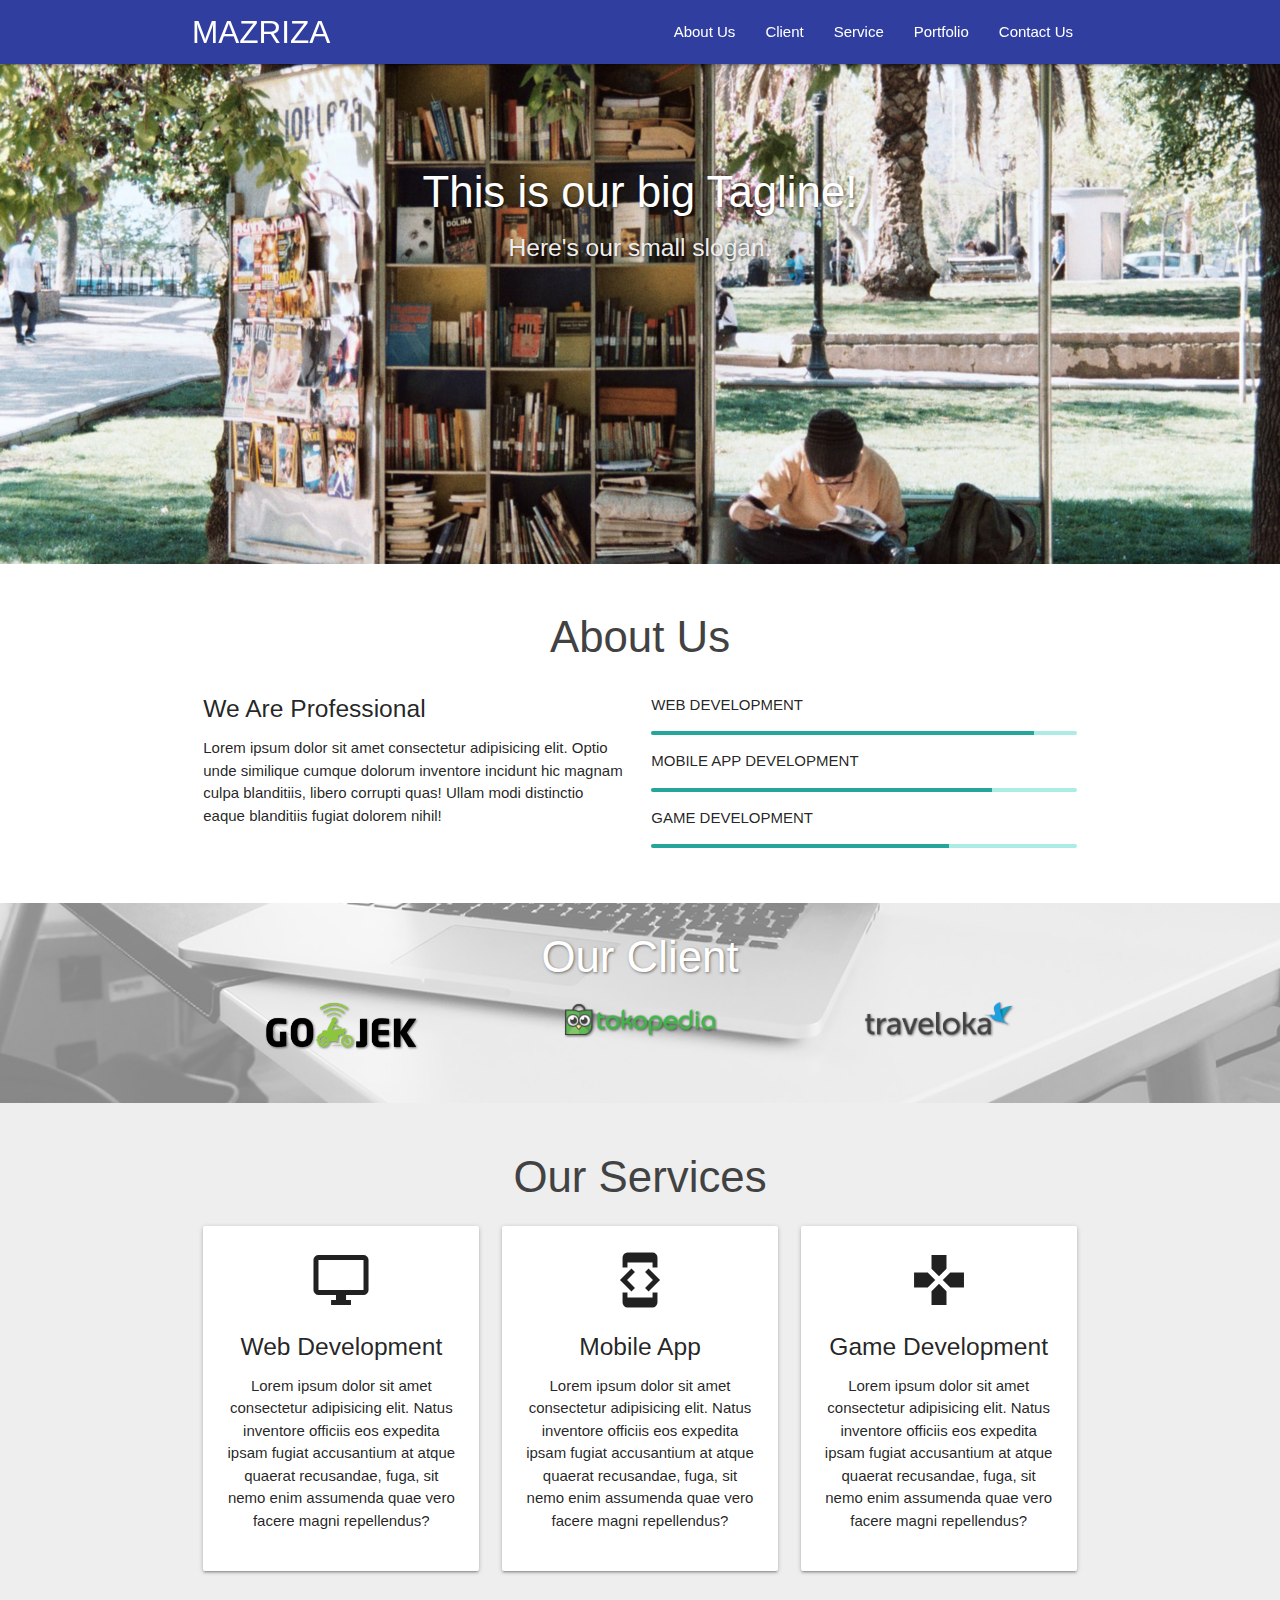
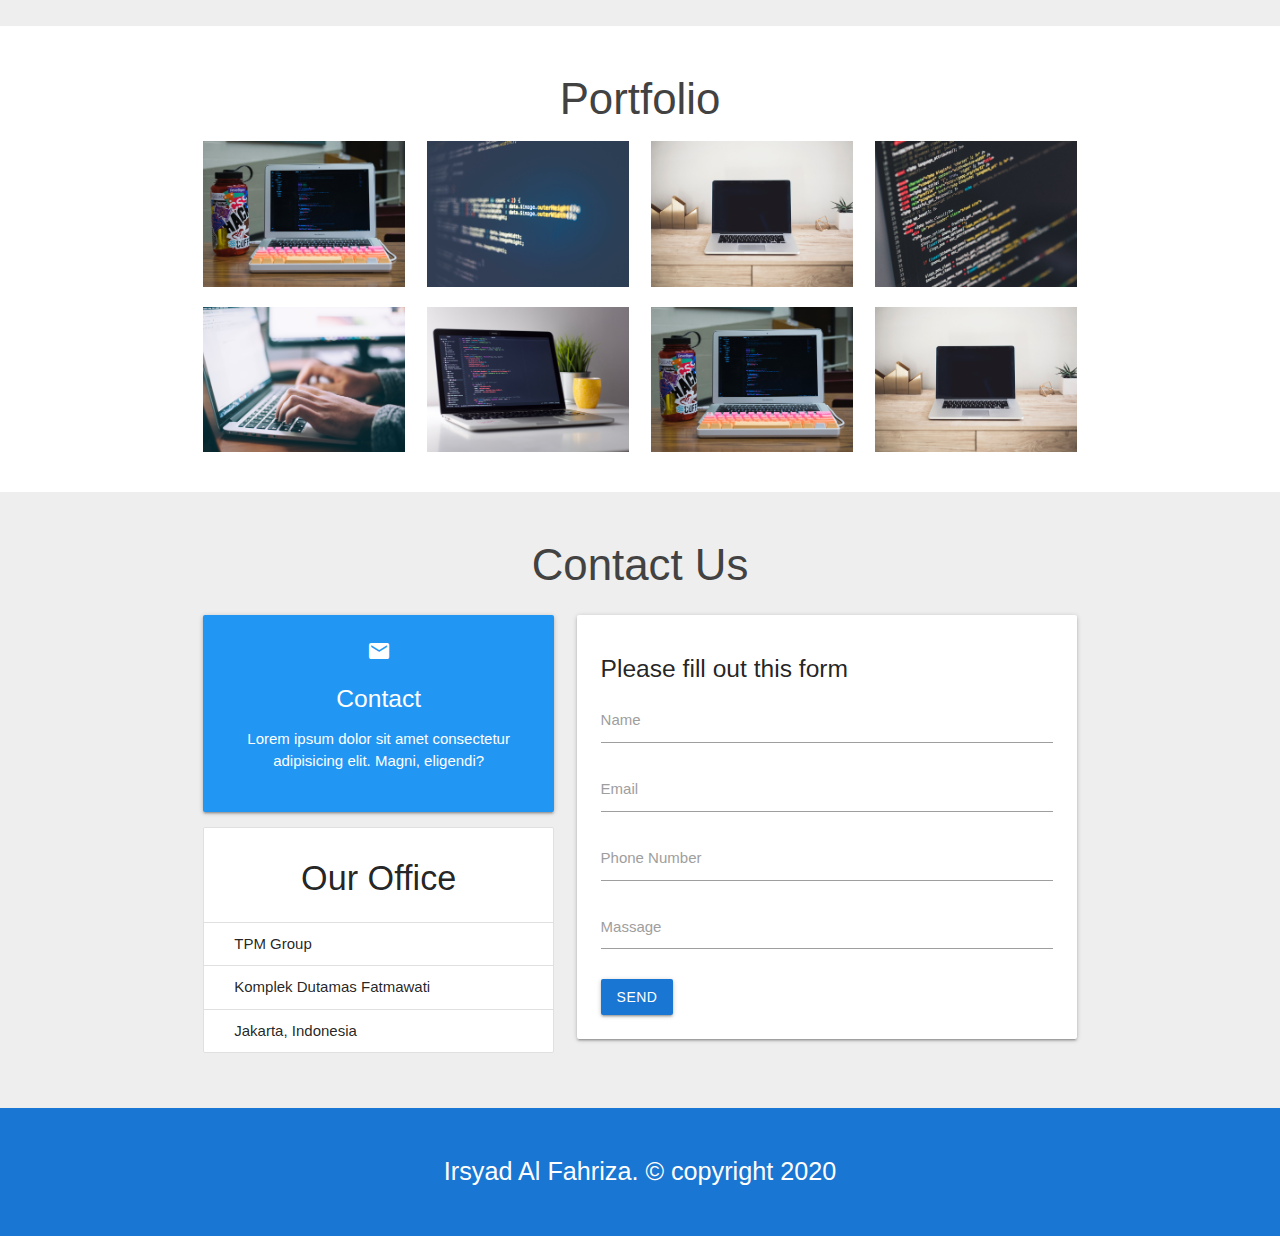
<file: companyprofile/index.html>
<!DOCTYPE html>
  <html>
    <head>
        <!--Import Google Icon Font-->
        <link href="https://fonts.googleapis.com/icon?family=Material+Icons" rel="stylesheet">
        <!--Import materialize.css-->
        <link type="text/css" rel="stylesheet" href="css/materialize.min.css"  media="screen,projection"/>
        <link rel="stylesheet" href="css/style.css">

        <!--Let browser know website is optimized for mobile-->
        <meta name="viewport" content="width=device-width, initial-scale=1.0"/>
        <title>Company Profile</title>
    </head>

    <body id="home" class="scrollspy">
        
        <!-- Navbar -->
        <div class="navbar-fixed">
            <nav class="indigo darken-2">
                <div class="container">
                    <div class="nav-wrapper">
                        <a href="#home" class="brand-logo">MAZRIZA</a>
                        <a href="#" data-target="mobile-nav" class="sidenav-trigger"><i class="material-icons">menu</i></a>
                        <ul class="right hide-on-med-and-down">
                            <li><a href="#about">About Us</a></li>
                            <li><a href="#clients">Client</a></li>
                            <li><a href="#ourservices">Service</a></li>
                            <li><a href="#portfolio">Portfolio</a></li>
                            <li><a href="#contact">Contact Us</a></li>
                        </ul>
                    </div>
                </div>
            </nav>
        </div>                
        <!-- Navbar-end -->

        <!-- Sidenav -->
        <ul class="sidenav" id="mobile-nav">
            <li><a href="#about">About Us</a></li>
            <li><a href="#clients">Client</a></li>
            <li><a href="#ourservices">Service</a></li>
            <li><a href="#portfolio">Portfolio</a></li>
            <li><a href="#contact">Contact Us</a></li>
        </ul>
        <!-- Sidenav-end -->

        <!-- slider -->
        <div class="slider">
            <ul class="slides">
                <li>
                    <img src="img/slider/side1.jpg">
                    <div class="caption center-align">
                        <h3>This is our big Tagline!</h3>
                        <h5 class="light grey-text text-lighten-3">Here's our small slogan.</h5>
                    </div>
                </li>
                <li>
                    <img src="img/slider/side2.jpg"> <!-- random image -->
                    <div class="caption left-align">
                      <h3>Left Aligned Caption</h3>
                      <h5 class="light grey-text text-lighten-3">Here's our small slogan.</h5>
                    </div>
                  </li>
                  <li>
                    <img src="img/slider/side3.jpg"> <!-- random image -->
                    <div class="caption right-align">
                      <h3>Right Aligned Caption</h3>
                      <h5 class="light grey-text text-lighten-3">Here's our small slogan.</h5>
                    </div>
                  </li>
                  <li>
                    <img src="img/slider/side4.jpg"> <!-- random image -->
                    <div class="caption center-align">
                      <h3>This is our big Tagline!</h3>
                      <h5 class="light grey-text text-lighten-3">Here's our small slogan.</h5>
                    </div>
                  </li>
            </ul>
        <!-- slider-end -->

        <!-- about us -->
        <section id="about" class="about scrollspy">
            <div class="container">
                <div class="row">
                      <h3 class="center light grey-text text-darken-3">About Us</h3>
                      <div class="col m6 light">
                          <h5>We Are Professional</h5>
                          <p>Lorem ipsum dolor sit amet consectetur adipisicing elit. Optio unde similique cumque dolorum inventore incidunt hic magnam culpa blanditiis, libero corrupti quas! Ullam modi distinctio eaque blanditiis fugiat dolorem nihil!</p>
                      </div>
                      <div class="col m6 light">
                        <p>WEB DEVELOPMENT</p>
                        <div class="progress">
                          <div class  ="determinate" style="width: 90%"></div>
                        </div>
                        <p>MOBILE APP DEVELOPMENT</p>
                        <div class="progress">
                            <div class  ="determinate" style="width: 80%"></div>
                        </div>
                        <p>GAME DEVELOPMENT</p>
                        <div class="progress">
                            <div class  ="determinate" style="width: 70%"></div>
                      </div>
                      </div>                        
                </div>
            </div>
        </section>
        <!-- about us-end -->

        <!-- client -->
        <div id="clients" class="parallax-container scrollspy">
            <div class="parallax"><img src="img/parallax/header-bg.jpg"></div>
            <div class="container clients">
              <h3 class="center light white-text">Our Client</h3>
              <div class="row">
                <div class="col m4 s12 center">
                    <img src="img/clients/gojek.png" alt="gojek">
                </div>
                <div class="col m4 s12 center">
                    <img src="img/clients/tokopedia.png" alt="tokopedia">
                </div>
                <div class="col m4 s12 center">
                   <img src="img/clients/traveloka.png" alt="traveloka">
                </div>
              </div>
            </div>            
          </div>        
        <!-- client-end -->

        <!-- our-service -->
        <section id="ourservices" class="services grey lighten-3 scrollspy">
            <div class="container">
                <div class="row"> 
                    <h3 class="light center grey-text text-darken-3">Our Services</h3>
                    <div class="col m4 s12">
                        <div class="card-panel center">
                            <i class="material-icons medium">desktop_windows</i>
                            <h5>Web Development</h5>
                            <p>Lorem ipsum dolor sit amet consectetur adipisicing elit. Natus inventore officiis eos expedita ipsam fugiat accusantium at atque quaerat recusandae, fuga, sit nemo enim assumenda quae vero facere magni repellendus?</p>
                        </div>
                    </div>
                    <div class="col m4 s12">
                      <div class="card-panel center">
                          <i class="material-icons medium">developer_mode</i>
                          <h5>Mobile App</h5>
                          <p>Lorem ipsum dolor sit amet consectetur adipisicing elit. Natus inventore officiis eos expedita ipsam fugiat accusantium at atque quaerat recusandae, fuga, sit nemo enim assumenda quae vero facere magni repellendus?</p>
                      </div>
                    </div>
                    <div class="col m4 s12">
                      <div class="card-panel center">
                          <i class="material-icons medium">games</i>
                          <h5>Game Development</h5>
                          <p>Lorem ipsum dolor sit amet consectetur adipisicing elit. Natus inventore officiis eos expedita ipsam fugiat accusantium at atque quaerat recusandae, fuga, sit nemo enim assumenda quae vero facere magni repellendus?</p>
                      </div>
                    </div>
                </div>
            </div>
        </section>
        <!-- our-service-end -->

        <!-- portfolio -->
        <section id="portfolio" class="portfolio scrollspy">
            <div class="container">
                <h3 class="light center grey-text text-darken-3">Portfolio</h3>
                <div class="row">
                    <div class="col m3 s12">
                        <img src="img/portfolio/1.png" class="responsive-img materialboxed">
                    </div>
                    <div class="col m3 s12">
                      <img src="img/portfolio/2.png" class="responsive-img materialboxed">
                    </div>
                    <div class="col m3 s12">
                      <img src="img/portfolio/3.png" class="responsive-img materialboxed">
                    </div>
                    <div class="col m3 s12">
                      <img src="img/portfolio/4.png" class="responsive-img materialboxed">
                    </div>
                </div>
                <div class="row">
                  <div class="col m3 s12">
                      <img src="img/portfolio/5.png" class="responsive-img materialboxed">
                  </div>
                  <div class="col m3 s12">
                    <img src="img/portfolio/6.png" class="responsive-img materialboxed">
                  </div>
                  <div class="col m3 s12">
                    <img src="img/portfolio/1.png" class="responsive-img materialboxed">
                  </div>
                  <div class="col m3 s12">
                    <img src="img/portfolio/3.png" class="responsive-img materialboxed">
                  </div>
                </div>
            </div>
        </section>
        <!-- portfolio-end -->

        <!-- contactus -->
        <section id="contact" class="contact grey lighten-3 scrollspy">
            <div class="container">
                <h3 class="light center grey-text text-darken-3">Contact Us</h3>
                <div class="row">
                    <div class="col m5 s12">
                        <div class="card-panel blue blue-darken-2 center white-text">
                            <i class="material-icons">email</i>
                            <h5>Contact</h5>
                            <p>Lorem ipsum dolor sit amet consectetur adipisicing elit. Magni, eligendi?</p>
                        </div>
                        <ul class="collection with-header">
                            <li class="collection-header center"><h4>Our Office</h4></li>
                            <li class="collection-item">TPM Group</li>
                            <li class="collection-item">Komplek Dutamas Fatmawati</li>
                            <li class="collection-item">Jakarta, Indonesia</li>
                        </ul>
                    </div>
                    <div class="col m7 s12">
                        <form>
                          <div class="card-panel">
                              <h5>Please fill out this form</h5>
                              <div class="input-field">
                                  <input type="text" name="name" id="name" required class="validate">
                                  <label for="name">Name</label>
                              </div>
                              <div class="input-field">
                                <input type="email" name="email" id="email" class="validate">
                                <label for="email">Email</label>
                              </div>
                              <div class="input-field">
                                <input type="text" name="phone" id="phone">
                                <label for="phone">Phone Number</label>
                              </div>
                              <div class="input-field">
                                <textarea name="message" id="message" class="materialize-textarea"></textarea>
                                <label for="message">Massage</label>
                              </div>
                              <button type="submit" class="btn blue darken-2">SEND</button>
                          </div>
                        </form>
                    </div>
                </div>
            </div>
        </section>
        <!-- contactus-end -->

        <!-- footer -->
        <footer class="blue darken-2 white-text center">
            <p class="flow-text">Irsyad Al Fahriza. &copy; copyright 2020</p>
        </footer>
        <!-- footer-end -->






        <!--JavaScript at end of body for optimized loading-->
        <script type="text/javascript" src="js/materialize.min.js"></script>

        <script>   
            // sidenav
            const sideNav = document.querySelectorAll('.sidenav');
            M.Sidenav.init(sideNav);
            // slider
            const slider = document.querySelectorAll('.slider');
            M.Slider.init(slider, {
                indicators : false,
                height : 500,
                transition : 600,
                interval : 3000
            });
            //parallax
            const parallax = document.querySelectorAll('.parallax');
            M.Parallax.init(parallax);
            //portfolio
            const materialbox = document.querySelectorAll('.materialboxed');
            M.Materialbox.init(materialbox);
            //scroll
            const scroll = document.querySelectorAll('.scrollspy');
            M.ScrollSpy.init(scroll, {
                scrollOffset: 50
            });

        </script>
    </body>
  </html>
</file>
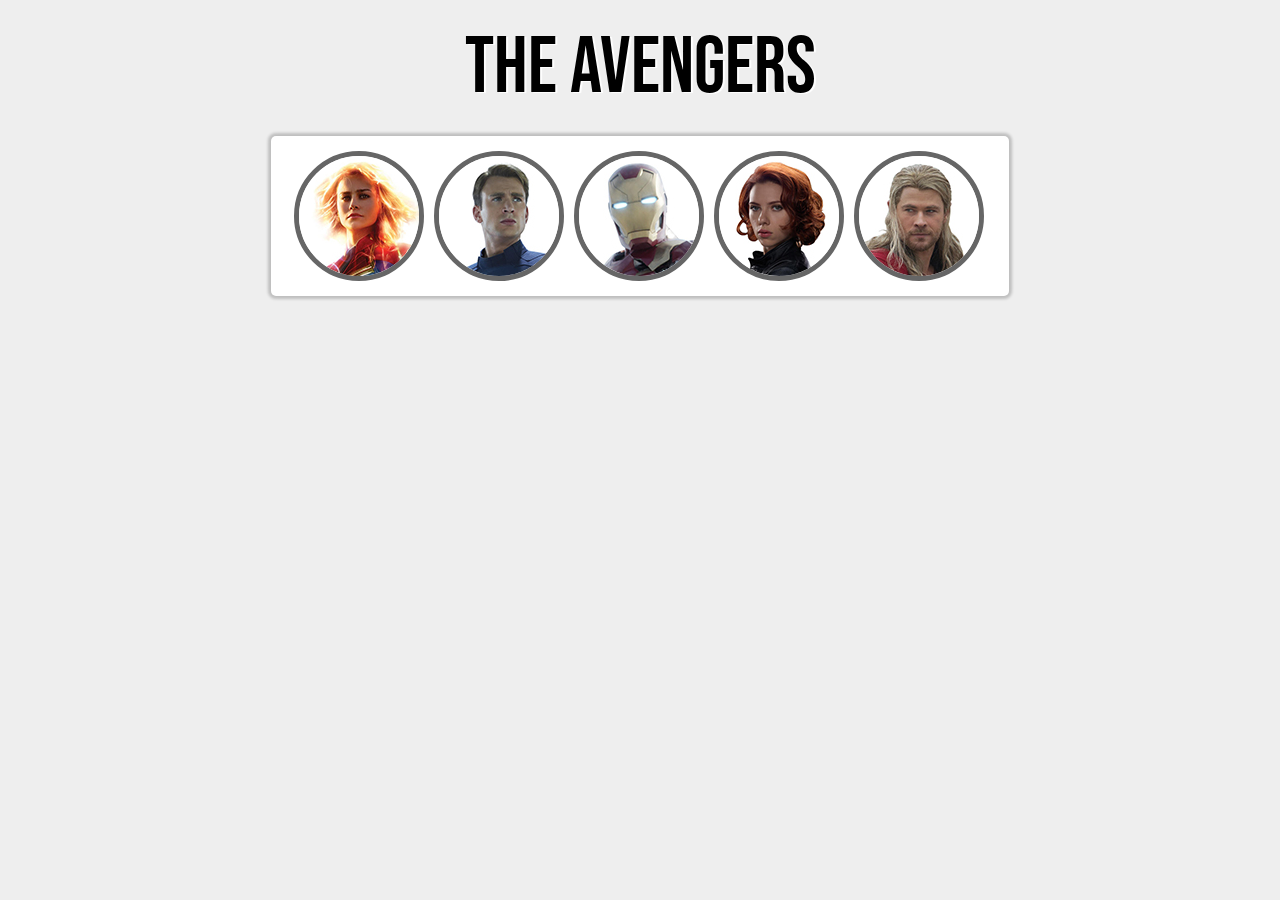
<file: gallery/index.html>
<!DOCTYPE html>
<html lang="en">
<head>
    <meta charset="UTF-8">
    <meta name="viewport" content="width=device-width, initial-scale=1.0">
    <title>Gallery</title>
    <link rel="stylesheet" href="css/reset.css">
    <link rel="stylesheet" href="css/style.css">
</head>
<body>
    <h1>The Avengers</h1>

    <div class="container">
        <ul class="gallery">

            <li>
                <a href="#gambar-1">
                    <img src="img/thumbs/cap-marvel.jpg" alt="Captain Marvel">
                <span>Captain Marvel</span>
                </a>
                
                <div class="overlay" id="gambar-1">
                    <a href="#" class="close">x close</a>
                    <a href="#" class="prev">prev</a>
                    <img src="img/full/cap-marvel.jpg" alt="Captain Marvel">
                    <a href="#" class="next">next</a>
                </div>
            </li>

            <li>
                <a href="#gambar-2">
                    <img src="img/thumbs/cap.jpg" alt="Captain Amerika">
                <span>Captain Amerika</span>
                </a>

                <div class="overlay" id="gambar-2">
                    <a href="#" class="close">x close</a>
                    <img src="img/full/cap.jpg" alt="Captain Amerika">
                </div>
            </li>

            <li>
                <a href="#gambar-3">
                    <img src="img/thumbs/iron-man.jpg" alt="Iron Man">
                <span>Iron Man</span>
                </a>

                <div class="overlay" id="gambar-3">
                    <a href="#" class="close">x close</a>
                    <img src="img/full/iron-man.jpg" alt="Iron Man">
                </div>
            </li>

            <li>
                <a href="#gambar-4">
                    <img src="img/thumbs/black-widow.jpg" alt="Black Widow">
                <span>Black Widow</span>
                </a>
                <div class="overlay" id="gambar-4">
                    <a href="#" class="close">x close</a>
                    <img src="img/full/black-widow.jpg" alt="Black Widow">
                </div>
            </li>

            <li>
                <a href="#gambar-5">
                    <img src="img/thumbs/thor.jpg" alt="Thor">
                <span>Thor</span>
                </a>
                <div class="overlay" id="gambar-5">
                    <a href="#" class="close">x close</a>
                    <img src="img/full/thor.jpg" alt="Thor">
                </div>
            </li>


            <div class="clear"></div>
        </ul>
    </div>
</body>
</html>
</file>
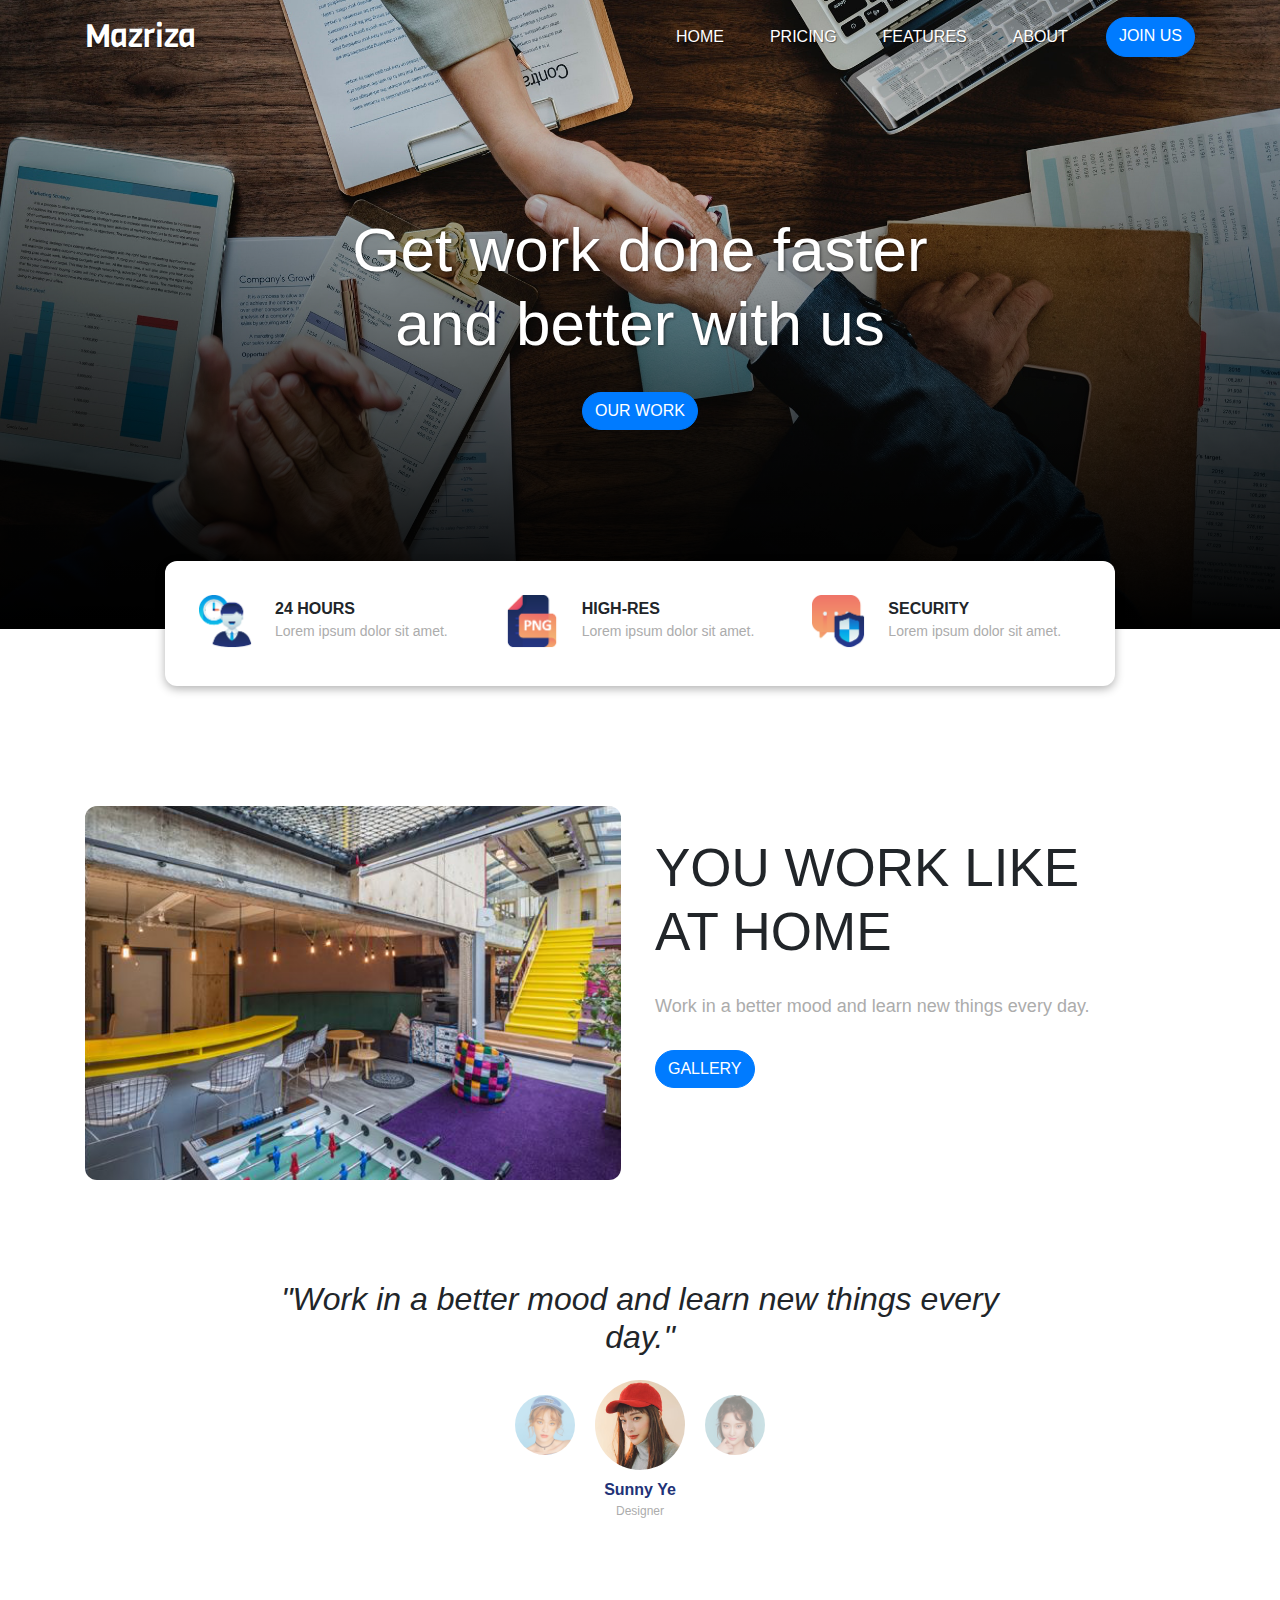
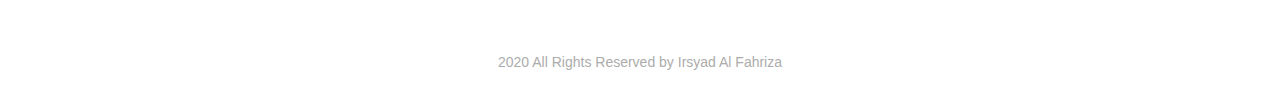
<file: landingpage/index.html>
<!doctype html>
<html lang="en">
  <head>
    <!-- Required meta tags -->
    <meta charset="utf-8">
    <meta name="viewport" content="width=device-width, initial-scale=1, shrink-to-fit=no">

    <!-- Bootstrap CSS -->
    <link rel="stylesheet" href="https://stackpath.bootstrapcdn.com/bootstrap/4.4.1/css/bootstrap.min.css" integrity="sha384-Vkoo8x4CGsO3+Hhxv8T/Q5PaXtkKtu6ug5TOeNV6gBiFeWPGFN9MuhOf23Q9Ifjh" crossorigin="anonymous">

    <!-- My Fonts -->
    <link rel="preconnect" href="https://fonts.gstatic.com">
    <link href="https://fonts.googleapis.com/css2?family=Viga&display=swap" rel="stylesheet">

    <!-- My CSS -->
    <link rel="stylesheet" href="css/style.css">

    <title>MAZRIZA</title>
  </head>
  <body>
    
    <!-- Navbar -->
    <nav class="navbar navbar-expand-lg navbar-light">
      <div class="container">
        <a class="navbar-brand" href="#">Mazriza</a>
        <button class="navbar-toggler" type="button" data-toggle="collapse" data-target="#navbarNavAltMarkup" aria-controls="navbarNavAltMarkup" aria-expanded="false" aria-label="Toggle navigation">
          <span class="navbar-toggler-icon"></span>
        </button>
        <div class="collapse navbar-collapse" id="navbarNavAltMarkup">
          <div class="navbar-nav ml-auto">
            <a class="nav-item nav-link active" href="#">Home <span class="sr-only">(current)</span></a>
            <a class="nav-item nav-link" href="#">Pricing</a>
            <a class="nav-item nav-link" href="#">Features</a>
            <a class="nav-item nav-link" href="#">About</a>
            <a class="nav-item tombol btn btn-primary" href="#">Join Us</a>
          </div>
        </div>
      </div>
    </nav>
    <!-- Navbar-end -->

    <!-- Jumbotron -->
    <div class="jumbotron jumbotron-fluid">
      <div class="container">
        <h1 class="display-4">Get work done <span>faster</span><br> and <span>better</span> with us</h1>
        <a href="" class="btn btn-primary tombol">Our Work</a>
      </div>
    </div>
    <!-- Jumbotron-end -->
    
    <!-- Container -->
    <div class="container">

      <!-- Panel -->
      <div class="row justify-content-center">
        <div class="col-10 info-panel">
          <div class="row">
            <div class="col-lg">
              <img src="img/employee.png" alt="Employee" class="float-left">
              <h4>24 Hours</h4>
              <p>Lorem ipsum dolor sit amet.</p>
            </div>
            <div class="col-lg">
              <img src="img/hires.png" alt="Employee" class="float-left">
              <h4>High-Res</h4>
              <p>Lorem ipsum dolor sit amet.</p>
            </div>
            <div class="col-lg">
              <img src="img/security.png" alt="Employee" class="float-left">
              <h4>Security</h4>
              <p>Lorem ipsum dolor sit amet.</p>
            </div>
          </div>
        </div>
      </div>
      <!-- Panel-end -->

      <!-- Workingspace -->
      <div class="row workingspace">
        <div class="col-lg-6">
          <img src="img/workingspace.png" alt="Workingspace" class="img-fluid">
        </div>
        <div class="col-lg-5">
          <h3>You <span>work</span> like at <span>home</span></h3>
          <p>Work in a better mood and learn new things every day.</p>
          <a href="" class="btn btn-primary tombol">Gallery</a>
        </div>
      </div>
      <!-- Workingspace-end -->

      <!-- Testimonial -->
      <section class="testimonial">
        <div class="row justify-content-center ">
          <div class="col-lg-8">
            <h5>"Work in a better mood and learn new things every day."</h5>
          </div>
        </div>

        <div class="row justify-content-center">
          <div class="col-lg-6 justify-content-center d-flex">
            <figure class="figure">
              <img src="img/img1.png" class="figure-img img-fluid rounded-circle" alt="Testi 1">
            </figure>
            <figure class="figure">
              <img src="img/img2.png" class="figure-img img-fluid rounded-circle utama" alt="Testi 2">
              <figcaption class="figure-caption">
                <h5>Sunny Ye</h5>
                <p>Designer</p>
              </figcaption>
            </figure>
            <figure class="figure">
              <img src="img/img3.png" class="figure-img img-fluid rounded-circle" alt="Testi 3">
            </figure>
          </div>
        </div>
      </section>
      <!-- Testimonial-end -->

      <!-- Footer -->
      <footer>
        <div class="row">
          <div class="col text-center">
            <p>2020 All Rights Reserved by Irsyad Al Fahriza</p>
          </div>
        </div>
      </footer>
      <!-- Footer-end -->



    </div>
    <!-- Container-end -->
    







    <!-- Optional JavaScript -->
    <!-- jQuery first, then Popper.js, then Bootstrap JS -->
    <script src="https://code.jquery.com/jquery-3.4.1.slim.min.js" integrity="sha384-J6qa4849blE2+poT4WnyKhv5vZF5SrPo0iEjwBvKU7imGFAV0wwj1yYfoRSJoZ+n" crossorigin="anonymous"></script>
    <script src="https://cdn.jsdelivr.net/npm/popper.js@1.16.0/dist/umd/popper.min.js" integrity="sha384-Q6E9RHvbIyZFJoft+2mJbHaEWldlvI9IOYy5n3zV9zzTtmI3UksdQRVvoxMfooAo" crossorigin="anonymous"></script>
    <script src="https://stackpath.bootstrapcdn.com/bootstrap/4.4.1/js/bootstrap.min.js" integrity="sha384-wfSDF2E50Y2D1uUdj0O3uMBJnjuUD4Ih7YwaYd1iqfktj0Uod8GCExl3Og8ifwB6" crossorigin="anonymous"></script>
  </body>
</html>
</file>
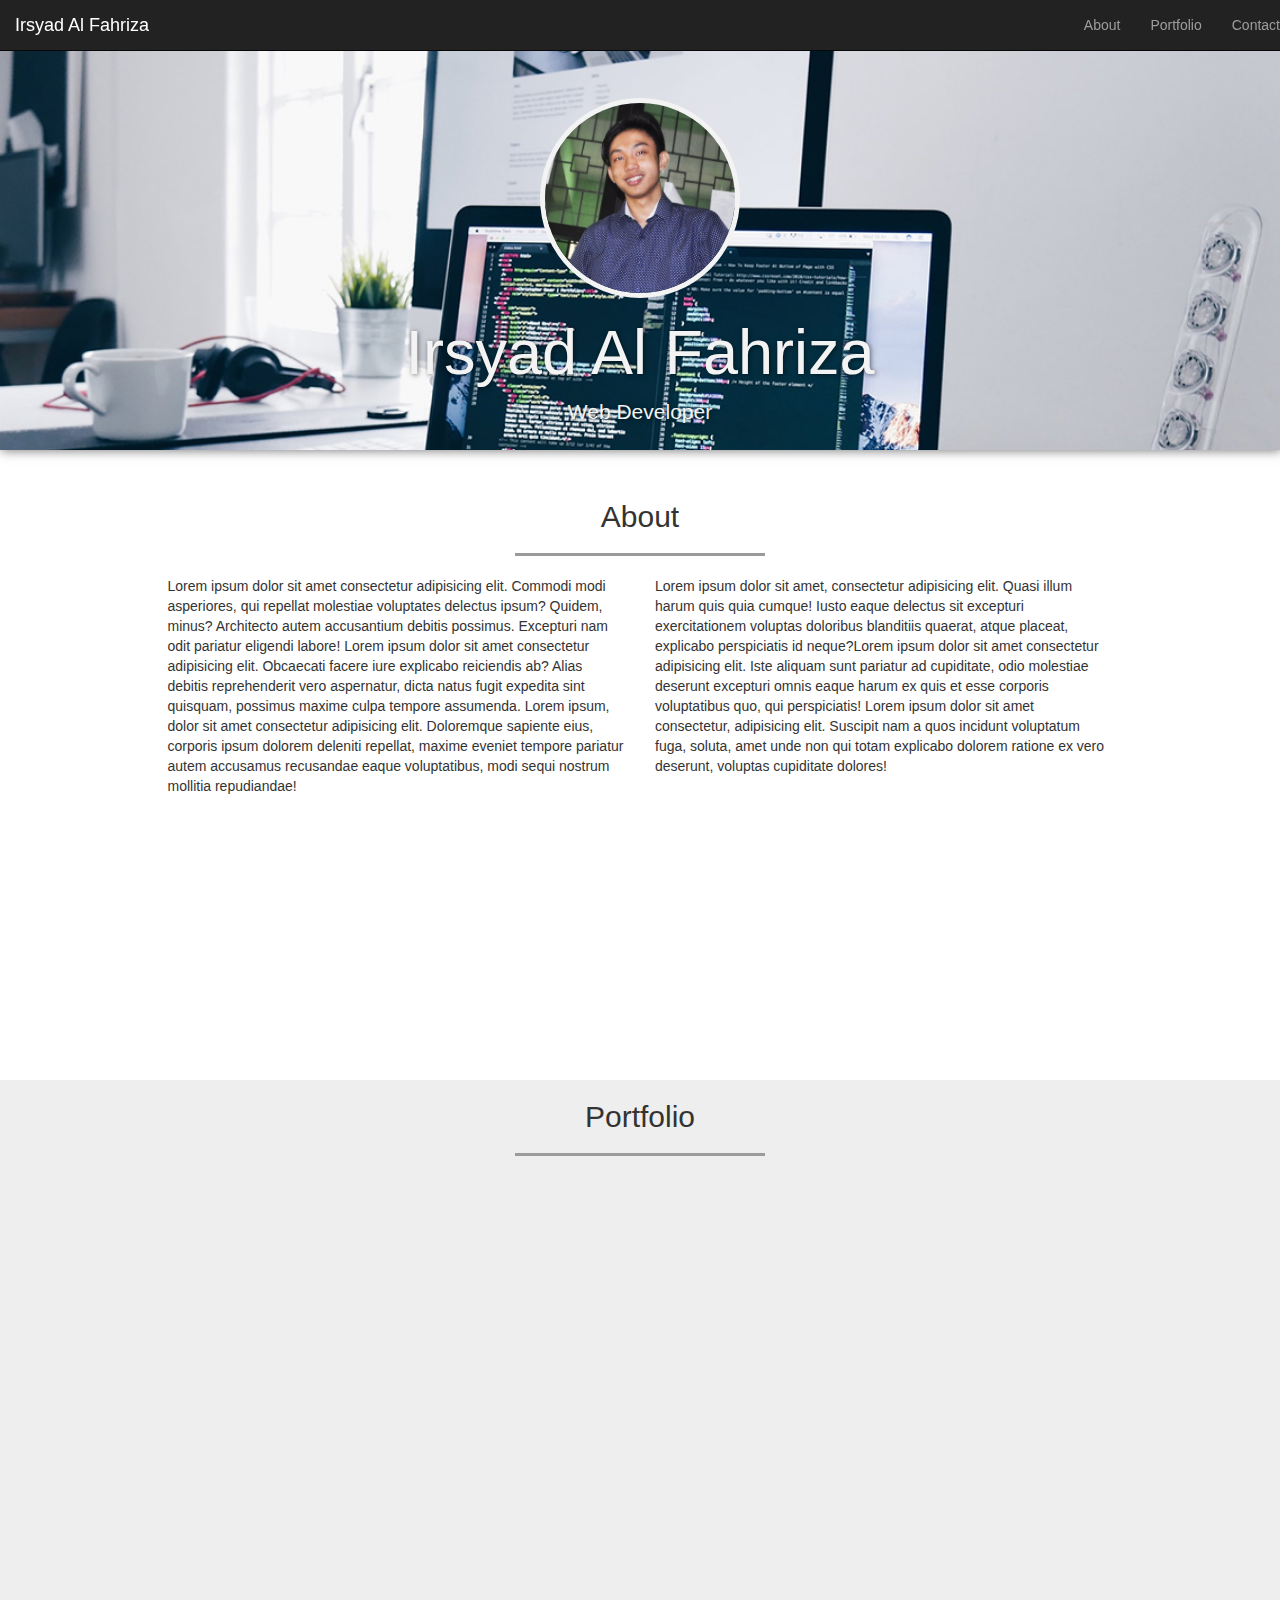
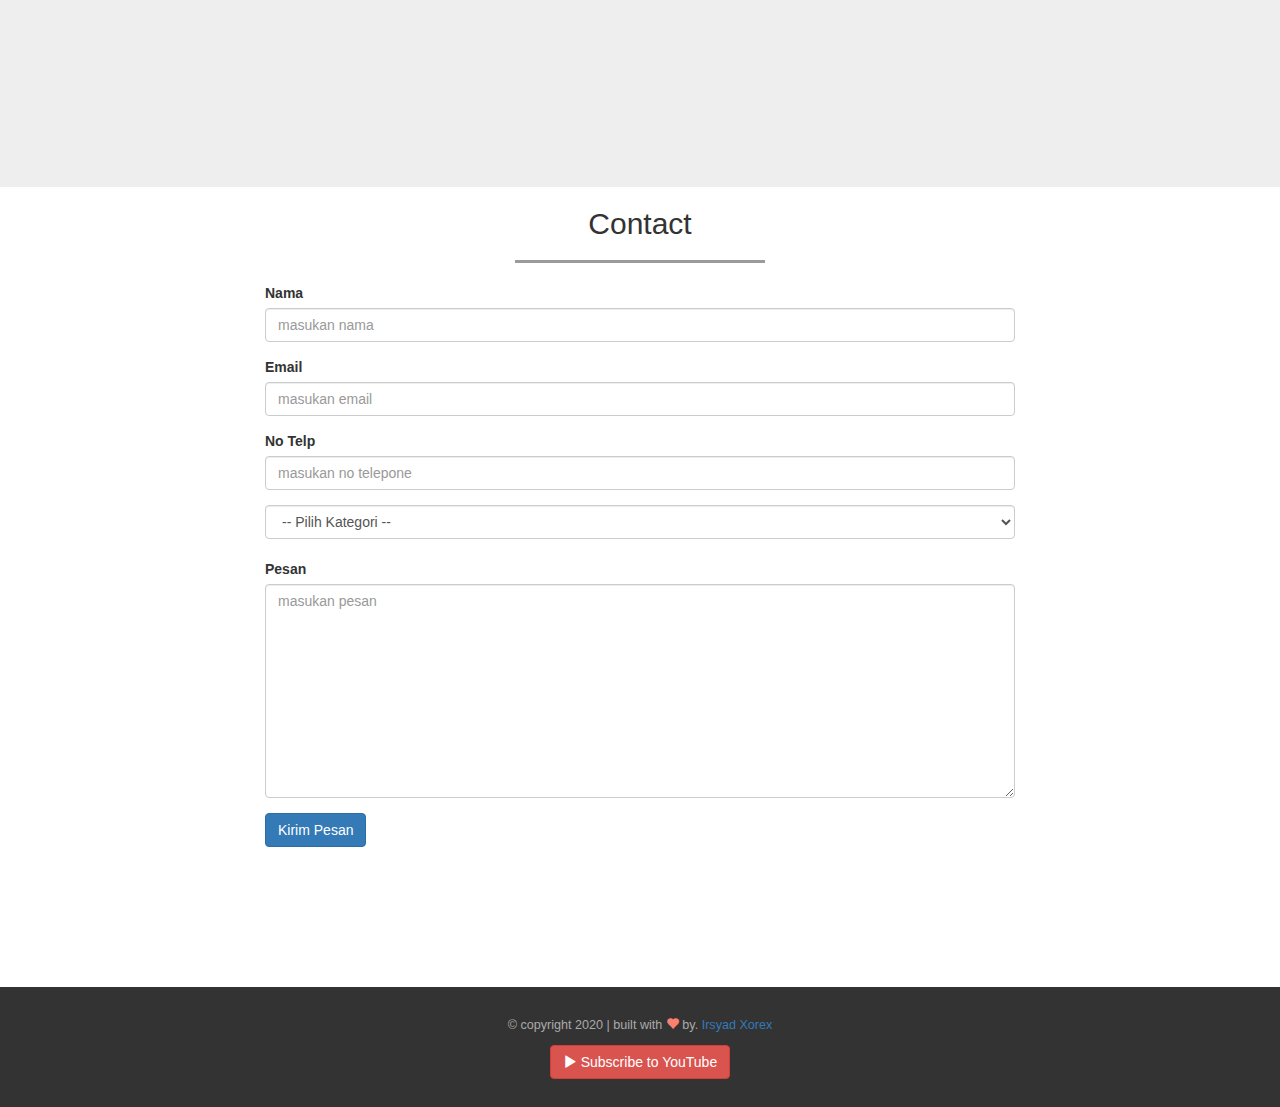
<file: portfolio/index.html>
<!doctype html>
<html lang="en" id="home">
  <head>
    <meta charset="utf-8">
    <meta http-equiv="X-UA-Compatible" content="IE=edge">
    <meta name="viewport" content="width=device-width, initial-scale=1">
    <!-- The above 3 meta tags *must* come first in the head; any other head content must come *after* these tags -->
    <title>My Portfolio</title>

    <!-- Bootstrap -->
    <link rel="stylesheet" href="https://stackpath.bootstrapcdn.com/bootstrap/3.4.1/css/bootstrap.min.css" integrity="sha384-HSMxcRTRxnN+Bdg0JdbxYKrThecOKuH5zCYotlSAcp1+c8xmyTe9GYg1l9a69psu" crossorigin="anonymous">
    <link rel="stylesheet" href="css/style.css">

    <!-- HTML5 shim and Respond.js for IE8 support of HTML5 elements and media queries -->
    <!-- WARNING: Respond.js doesn't work if you view the page via file:// -->
    <!--[if lt IE 9]>
      <script src="https://oss.maxcdn.com/html5shiv/3.7.3/html5shiv.min.js"></script>
      <script src="https://oss.maxcdn.com/respond/1.4.2/respond.min.js"></script>
    <![endif]-->
  </head>
  <body>

    <!-- navbar -->
    <nav class="navbar navbar-inverse navbar-fixed-top">
        <div class="container-fuid">
            <div class="navbar-header">
                <button type="button" class="navbar-toggle collapsed" data-toggle="collapse" data-target="#bs-example-navbar-collapse-1" aria-expanded="false">
                    <span class="sr-only">Toggle navigation</span>
                    <span class="icon-bar"></span>
                    <span class="icon-bar"></span>
                    <span class="icon-bar"></span>
                  </button>
                <a href="#home" class="navbar-brand page-scroll">Irsyad Al Fahriza</a>
            </div>

            <div class="collapse navbar-collapse" id="bs-example-navbar-collapse-1">
                <ul class="nav navbar-nav navbar-right">
                    <li><a href="#about" class="page-scroll">About</a></li>
                    <li><a href="#portfolio" class="page-scroll">Portfolio</a></li>
                    <li><a href="#contact" class="page-scroll">Contact</a></li>
                </ul>
            </div>
            
 
        </div>
    </nav>
    <!-- akhir navbar -->
    
    <!-- jumbotron -->
    <div class="jumbotron text-center">
        <img src="img/profil.jpg" class="img-circle" alt="">
        <h1>Irsyad Al Fahriza</h1>
        <p>Web Developer</p>
    </div>
    <!-- akhir jumbotron -->

    <!-- about -->
    <section class="about" id="about">
        <div class="container">
            <div class="row">
                <div class="col-sm-12">
                    <h2 class="text-center">About</h2>
                    <hr>
                </div>
            </div>
            <div class="row">
                <div class="col-sm-5 col-sm-offset-1">
                    <p class="pKiri">Lorem ipsum dolor sit amet consectetur adipisicing elit. Commodi modi asperiores, qui repellat molestiae voluptates delectus ipsum? Quidem, minus? Architecto autem accusantium debitis possimus. Excepturi nam odit pariatur eligendi labore! Lorem ipsum dolor sit amet consectetur adipisicing elit. Obcaecati facere iure explicabo reiciendis ab? Alias debitis reprehenderit vero aspernatur, dicta natus fugit expedita sint quisquam, possimus maxime culpa tempore assumenda. Lorem ipsum, dolor sit amet consectetur adipisicing elit. Doloremque sapiente eius, corporis ipsum dolorem deleniti repellat, maxime eveniet tempore pariatur autem accusamus recusandae eaque voluptatibus, modi sequi nostrum mollitia repudiandae!</p>
                </div>
                <div class="col-sm-5">
                    <p class="pKanan">Lorem ipsum dolor sit amet, consectetur adipisicing elit. Quasi illum harum quis quia cumque! Iusto eaque delectus sit excepturi exercitationem voluptas doloribus blanditiis quaerat, atque placeat, explicabo perspiciatis id neque?Lorem ipsum dolor sit amet consectetur adipisicing elit. Iste aliquam sunt pariatur ad cupiditate, odio molestiae deserunt excepturi omnis eaque harum ex quis et esse corporis voluptatibus quo, qui perspiciatis!  Lorem ipsum dolor sit amet consectetur, adipisicing elit. Suscipit nam a quos incidunt voluptatum fuga, soluta, amet unde non qui totam explicabo dolorem ratione ex vero deserunt, voluptas cupiditate dolores!</p>
                </div>
            </div>
        </div>
    </section>
    <!-- akir about -->



    <!-- Portfolio -->
    <section class="portfolio" id="portfolio">
        <div class="container">
            <div class="row">
                <div class="col-sm-12">
                    <h2 class="text-center">Portfolio</h2>
                    <hr>
                </div>
            </div>

            <div class="row">
                <div class="col-sm-4">
                    <a href="" class="thumbnail mulai">
                        <img src="img/portfolio/1.jpg" alt="">
                    </a>
                </div>
                <div class="col-sm-4">
                    <a href="" class="thumbnail">
                        <img src="img/portfolio/2.jpg" alt="">
                    </a>
                </div>
                <div class="col-sm-4">
                    <a href="" class="thumbnail">
                        <img src="img/portfolio/3.jpg" alt="">
                    </a>
                </div>
                <div class="col-sm-4">
                    <a href="" class="thumbnail">
                        <img src="img/portfolio/4.jpg" alt="">
                    </a>
                </div>
                <div class="col-sm-4">
                    <a href="" class="thumbnail">
                        <img src="img/portfolio/5.jpg" alt="">
                    </a>
                </div>
                <div class="col-sm-4">
                    <a href="" class="thumbnail">
                        <img src="img/portfolio/6.jpg" alt="">
                    </a>
                </div>
            </div>

        </div>
    </section>
    <!-- akhir Portfolio -->


    <!-- contact -->
    <section class="contact" id="contact">
        <div class="container">
            <div class="row">
                <div class="col-sm-12 text-center">
                    <h2>Contact</h2>
                    <hr>
                </div>
            </div>
            <div class="row">
                <div class="col-sm-8 col-sm-offset-2">
                    <form>
                        <div class="form-group">
                            <label for="nama">Nama</label>
                            <input type="text" id="nama" class="form-control" placeholder="masukan nama">
                        </div>
                        <div class="form-group">
                            <label for="email">Email</label>
                            <input type="email" id="email" class="form-control" placeholder="masukan email">
                        </div>
                        <div class="form-group">
                            <label for="telp">No Telp</label>
                            <input type="tel" id="telp" class="form-control" placeholder="masukan no telepone">
                        </div>
                        <select class="form-control">
                            <option>-- Pilih Kategori --</option>
                            <option>Web Developer</option>
                        </select>
                        <br>
                        <div class="form-group">
                            <label for="pesan">Pesan</label>
                            <textarea class="form-control" cols="30" rows="10" placeholder="masukan pesan"></textarea>
                        </div>
                        <button type="submit" class="btn btn-primary">Kirim Pesan</button>                        
                    </form>
                </div>
            </div>
        </div>
    </section>
    <!-- akhir contact -->


    <!-- Footer -->
    <footer>
        <div class="container text-center">
            <div class="row">
                <div class="col-sm-12">
                    <p>&copy; copyright 2020 | built with <i class="glyphicon glyphicon-heart"></i> by. <a href="http://instagram.com/irsyadxorex">Irsyad Xorex</a></p>
                </div>
            </div>
            <div class="row">
                <div class="col-sm-12">
                    <a href="http://youtube.com/irsyadxorex" class="btn btn-danger"><i class="glyphicon glyphicon-play"></i> Subscribe to YouTube</a>
                </div>
            </div>
        </div>
    </footer>
    <!-- Akhir Footer -->

    <!-- jQuery (necessary for Bootstrap's JavaScript plugins) -->
    <script src="https://code.jquery.com/jquery-1.12.4.min.js" integrity="sha384-nvAa0+6Qg9clwYCGGPpDQLVpLNn0fRaROjHqs13t4Ggj3Ez50XnGQqc/r8MhnRDZ" crossorigin="anonymous"></script>
    <script src="js/jquery-3.5.1.min.js"></script>
    <script src="js/jquery.easing.1.3.js"></script>
    
    <!-- Include all compiled plugins (below), or include individual files as needed -->
    <script src="https://stackpath.bootstrapcdn.com/bootstrap/3.4.1/js/bootstrap.min.js" integrity="sha384-aJ21OjlMXNL5UyIl/XNwTMqvzeRMZH2w8c5cRVpzpU8Y5bApTppSuUkhZXN0VxHd" crossorigin="anonymous"></script>

    <script src="js/script.js"></script>
    </body>
</html>
</file>
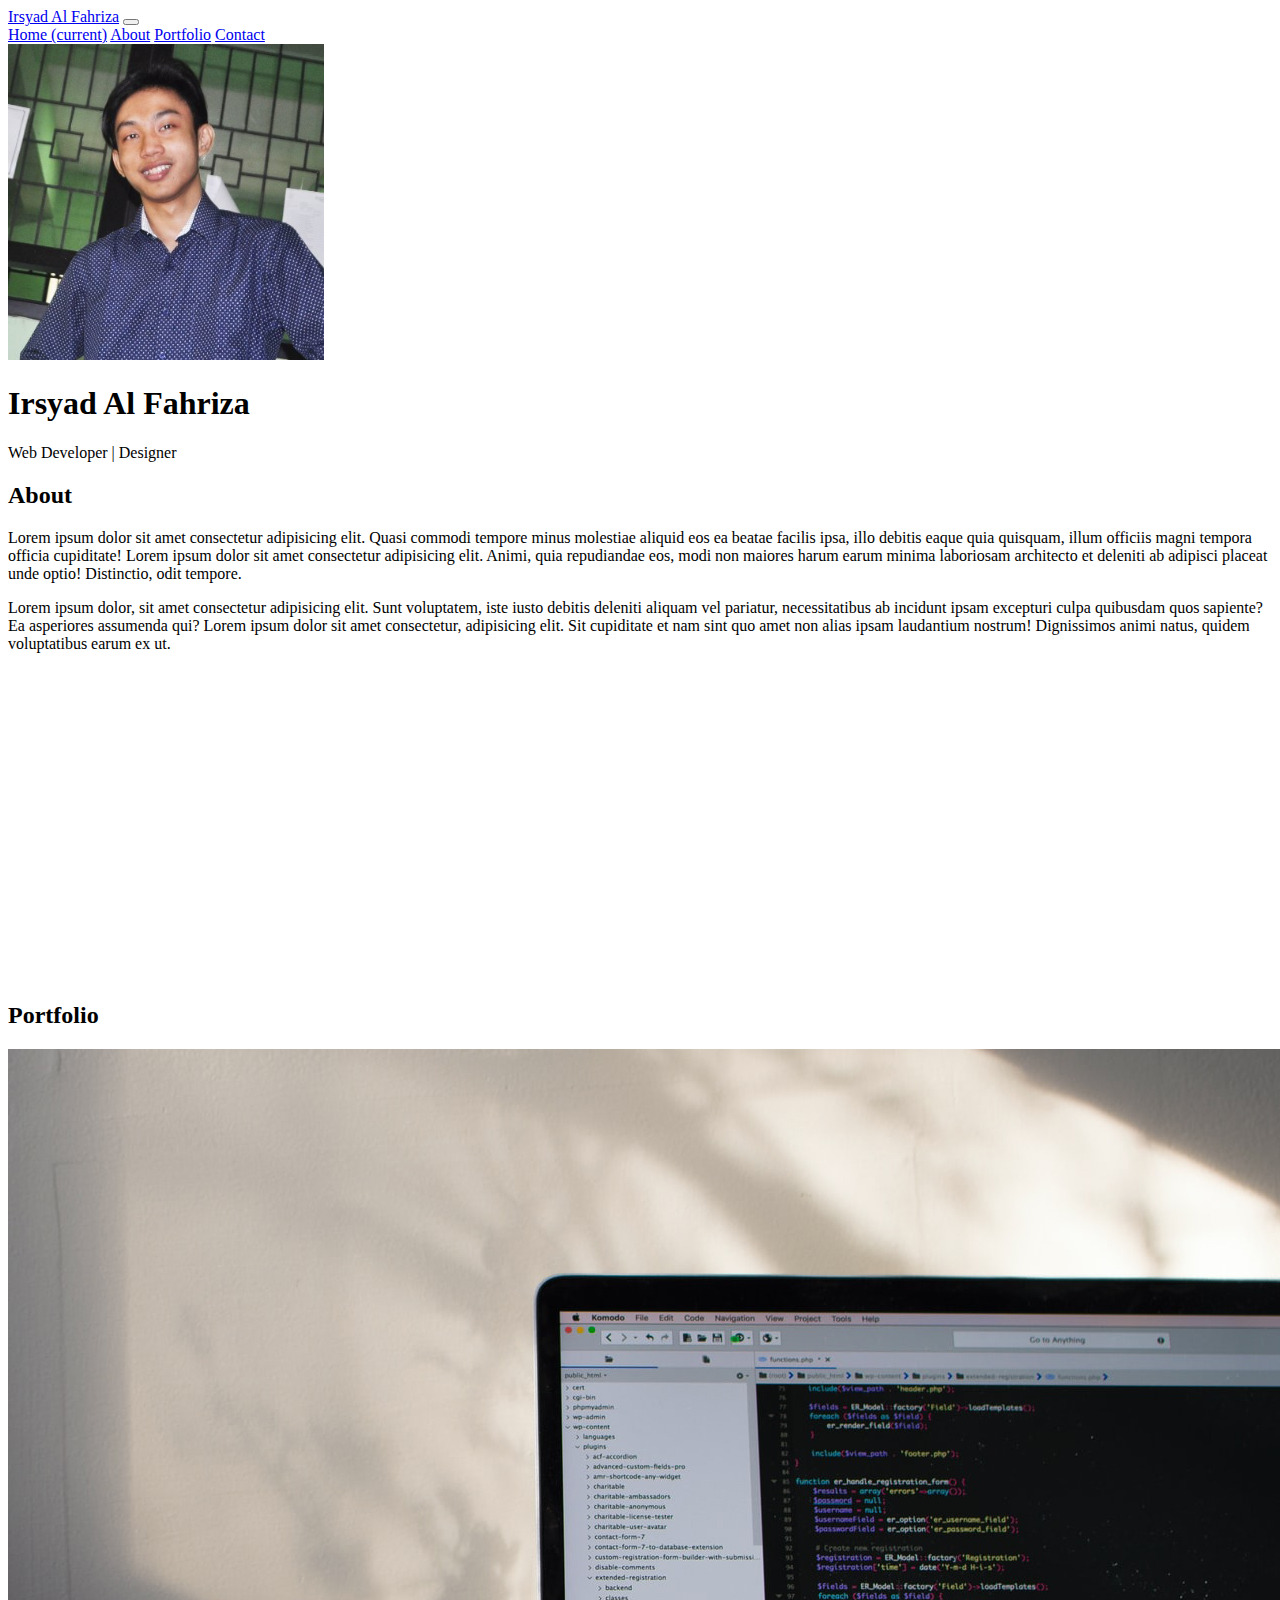
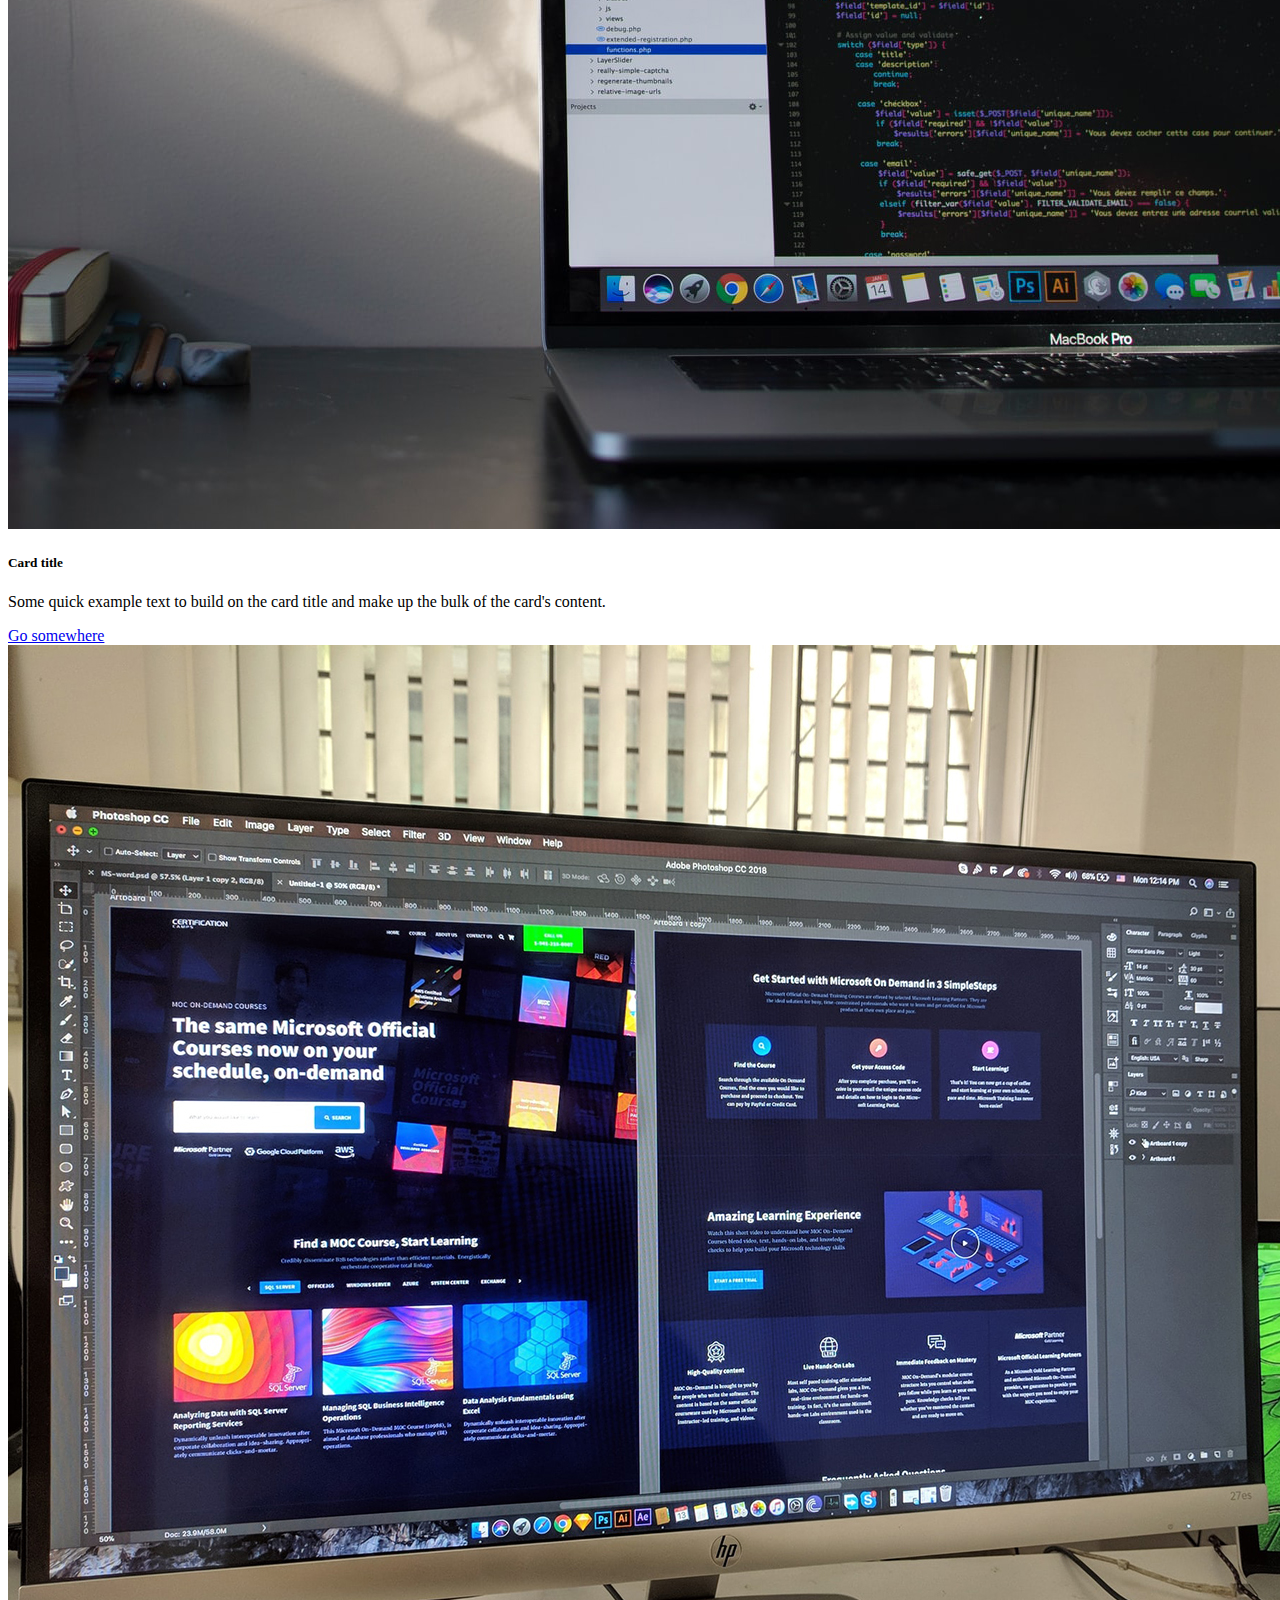
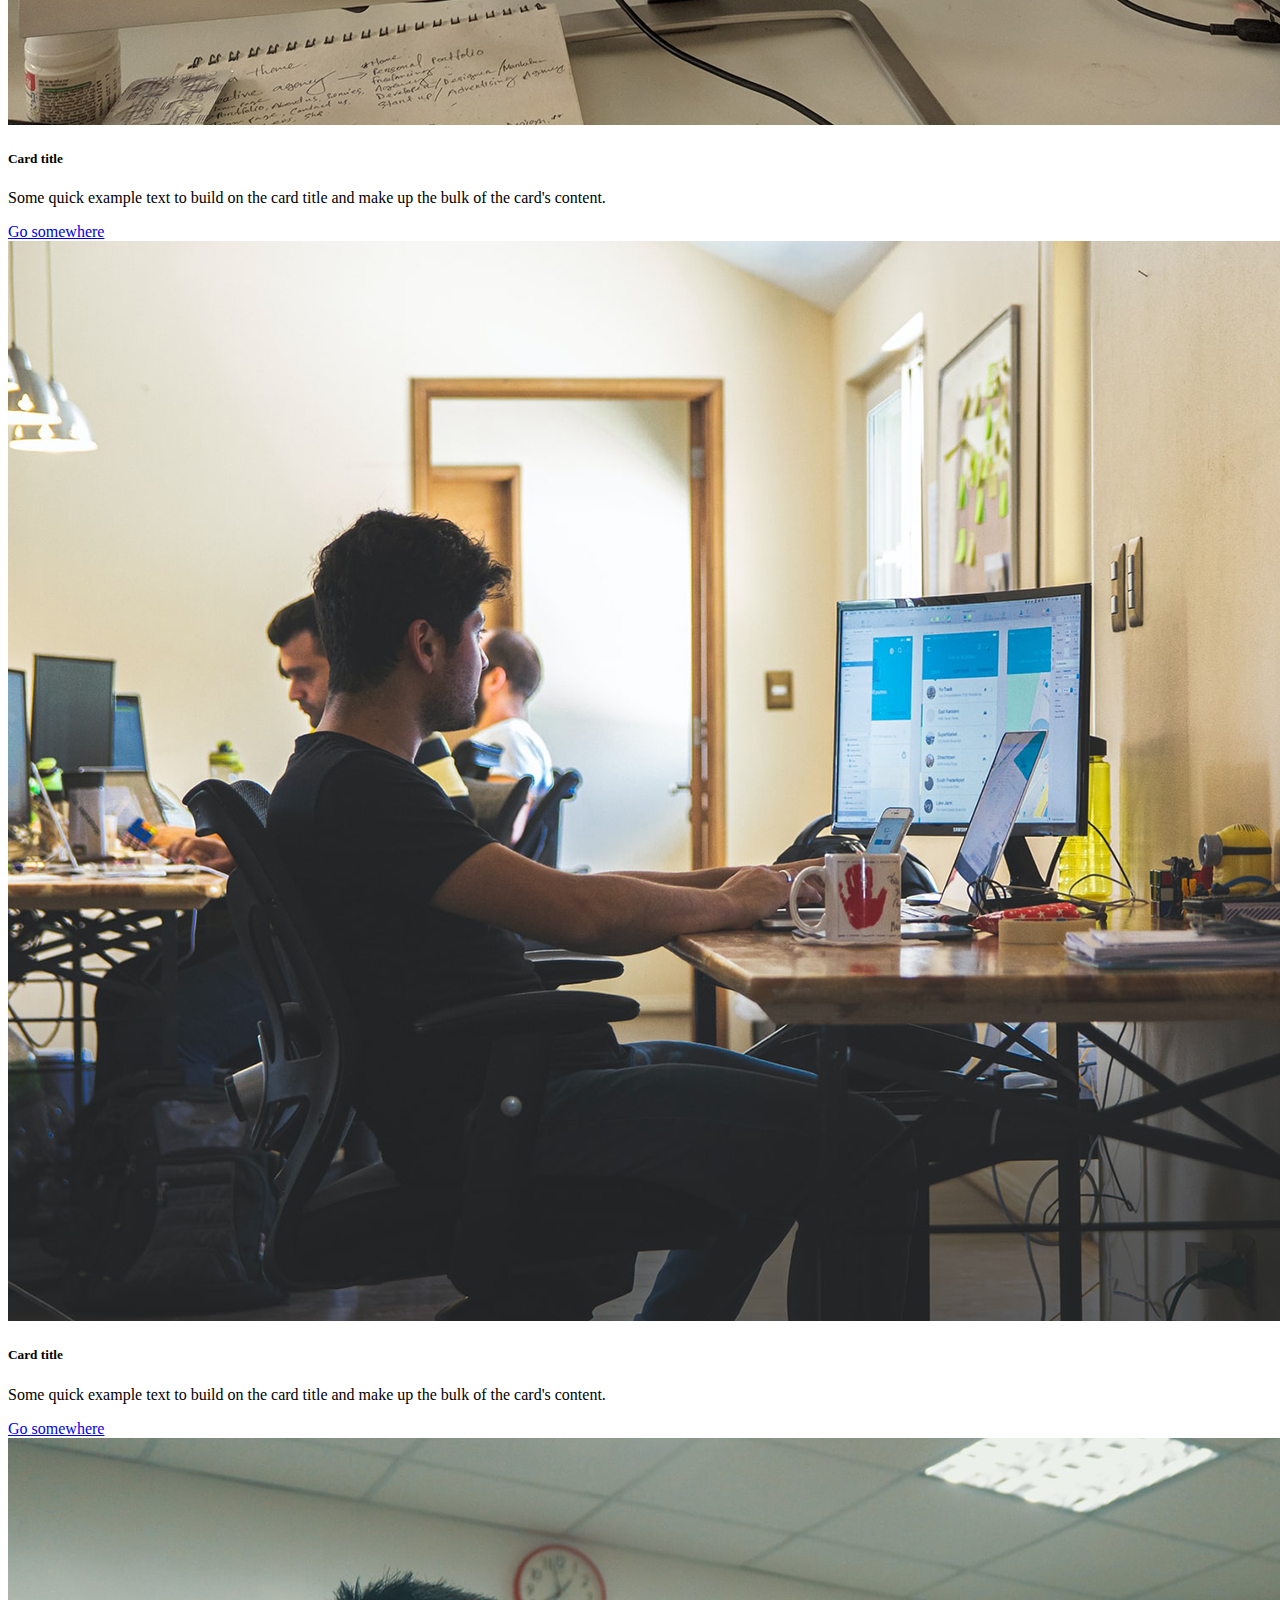
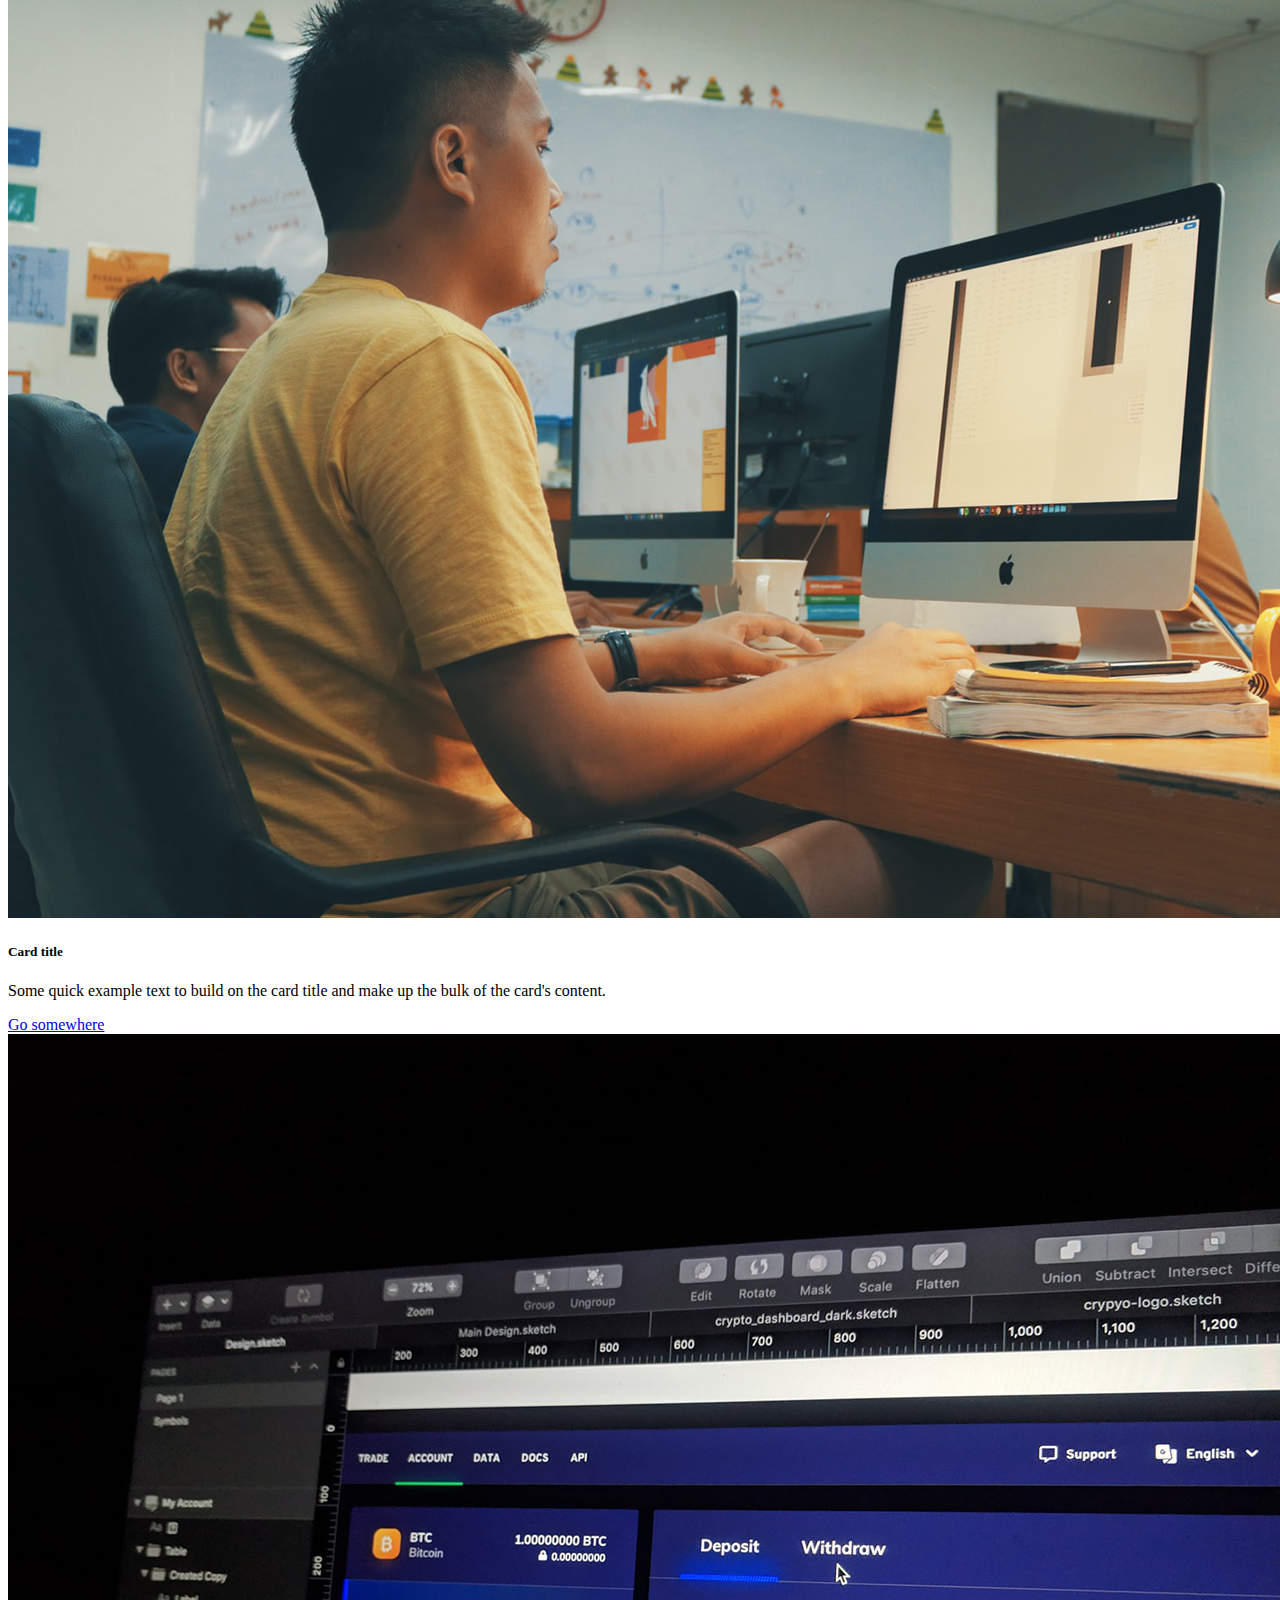
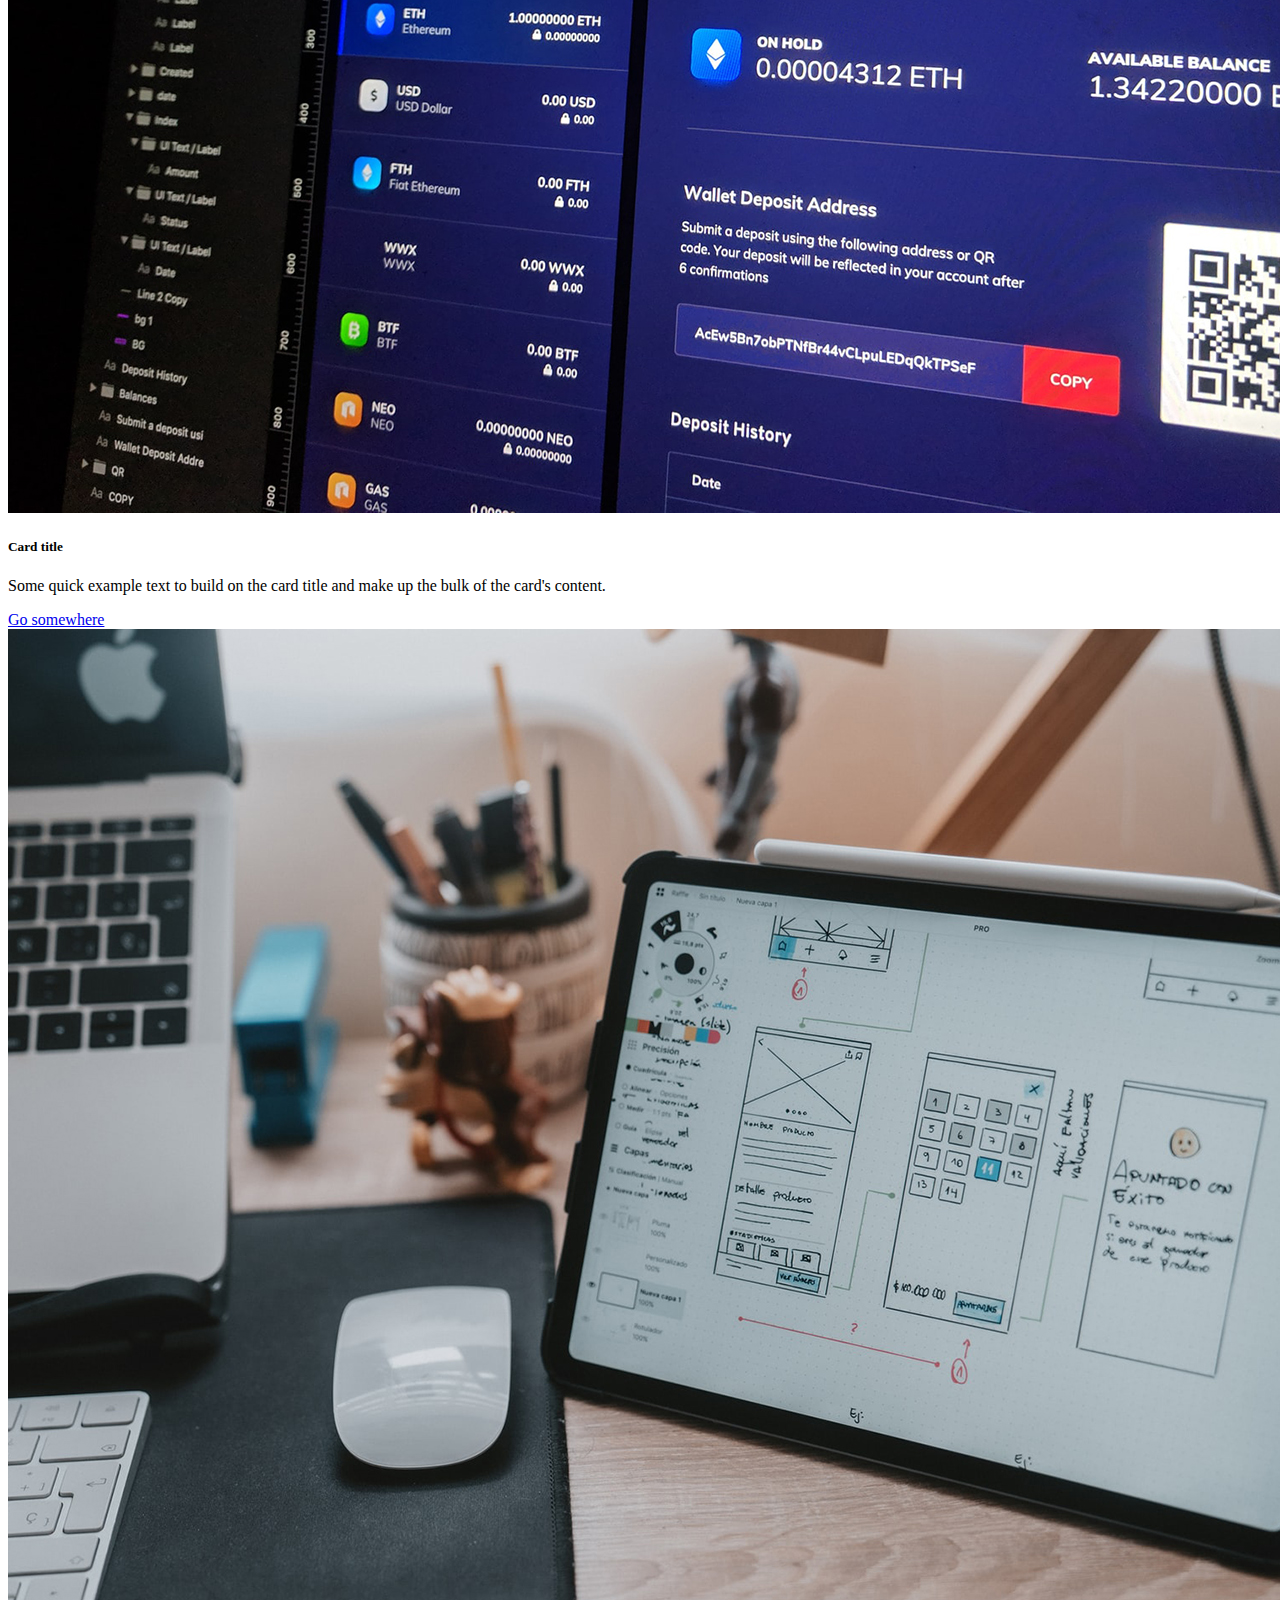
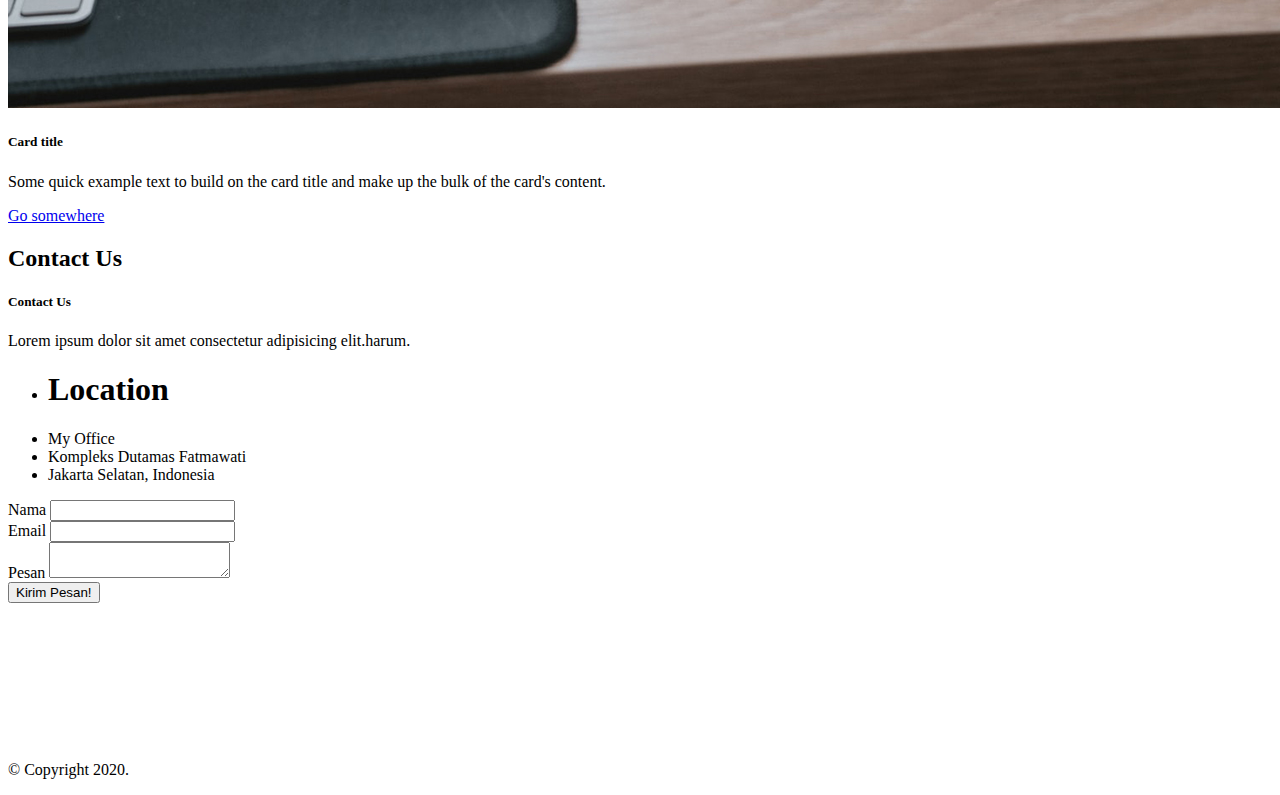
<file: portfolio2/index.html>
<!doctype html>
<html lang="en" id="home">
  <head>
    <!-- Required meta tags -->
    <meta charset="utf-8">
    <meta name="viewport" content="width=device-width, initial-scale=1, shrink-to-fit=no">

    <!-- Bootstrap CSS -->
    <link rel="stylesheet" href="https://cdn.jsdelivr.net/npm/bootstrap@4.5.3/dist/css/bootstrap.min.css" integrity="sha384-TX8t27EcRE3e/ihU7zmQxVncDAy5uIKz4rEkgIXeMed4M0jlfIDPvg6uqKI2xXr2" crossorigin="anonymous">
    <link rel="stylesheet" href="css/style.css">

    <title>My Portfolio</title>
  </head>
  <body class="mt-5">
    
    <!-- navbar --> 
    <nav class="navbar fixed-top navbar-expand-lg navbar-dark bg-dark">
        <div class="container">
            <a class="navbar-brand page-scroll" href="#home">Irsyad Al Fahriza</a>
            <button class="navbar-toggler" type="button" data-toggle="collapse" data-target="#navbarNavAltMarkup" aria-controls="navbarNavAltMarkup" aria-expanded="false" aria-label="Toggle navigation">
            <span class="navbar-toggler-icon"></span>
            </button>
            <div class="collapse navbar-collapse" id="navbarNavAltMarkup">
                <div class="navbar-nav">
                    <a class="nav-link active page-scroll" href="#home">Home <span class="sr-only">(current)</span></a>
                    <a class="nav-link page-scroll" href="#about">About</a>
                    <a class="nav-link page-scroll" href="#portfolio">Portfolio</a>
                    <a class="nav-link page-scroll" href="#contact">Contact</a>
                </div>
            </div>
        </div>
    </nav>
    <!-- navbar-end -->

    <!-- jumbotron -->
    <div class="jumbotron jumbotron-fluid">
        <div class="container text-center pb-5">
            <img src="img/profil.jpg " width="25%" class="rounded-circle img-thumbnail"  alt="">
          <h1 class="display-4">Irsyad Al Fahriza</h1>
          <p class="lead">Web Developer | Designer</p>
        </div>
    </div>
    <!-- jumbotron-end -->

    <!-- about -->
    <section id="about" class="about">
        <div class="container text-center">
            <div class="row mb-4 pt-4">
                <div class="col">
                    <h2>About</h2>
                    <!-- <hr> -->
                </div>
            </div>
            <div class="row justify-content-center">
                <div class="col-md-5 text-right">
                    <p>Lorem ipsum dolor sit amet consectetur adipisicing elit. Quasi commodi tempore minus molestiae aliquid eos ea beatae facilis ipsa, illo debitis eaque quia quisquam, illum officiis magni tempora officia cupiditate! Lorem ipsum dolor sit amet consectetur adipisicing elit. Animi, quia repudiandae eos, modi non maiores harum earum minima laboriosam architecto et deleniti ab adipisci placeat unde optio! Distinctio, odit tempore.</p>
                </div>
                <div class="col-md-5 text-left">
                    <p>Lorem ipsum dolor, sit amet consectetur adipisicing elit. Sunt voluptatem, iste iusto debitis deleniti aliquam vel pariatur, necessitatibus ab incidunt ipsam excepturi culpa quibusdam quos sapiente? Ea asperiores assumenda qui? Lorem ipsum dolor sit amet consectetur, adipisicing elit. Sit cupiditate et nam sint quo amet non alias ipsam laudantium nostrum! Dignissimos animi natus, quidem voluptatibus earum ex ut.</p>
                </div>
            </div>
        </div>
    </section>
    <!-- about-end -->

    <!-- portfolio -->
    <section id="portfolio" class="portfolio bg-light pb-4" >
        <div class="container text-center">
            <div class="row mb-4 pt-4">
                <div class="col">
                    <h2>Portfolio</h2>
                    <!-- <hr> -->
                </div>
            </div>
            <div class="row mb-4">
                <div class="col">
                    <div class="card">
                        <img src="img/portfolio/1.jpg" class="card-img-top" alt="...">
                        <div class="card-body">
                            <h5 class="card-title">Card title</h5>
                            <p class="card-text">Some quick example text to build on the card title and make up the bulk of the card's content.</p>
                            <a href="#" class="btn btn-primary">Go somewhere</a>
                        </div>
                      </div>
                </div>
                <div class="col">
                    <div class="card">
                        <img src="img/portfolio/2.jpg" class="card-img-top" alt="...">
                        <div class="card-body">
                            <h5 class="card-title">Card title</h5>
                            <p class="card-text">Some quick example text to build on the card title and make up the bulk of the card's content.</p>
                            <a href="#" class="btn btn-primary">Go somewhere</a>
                        </div>
                      </div>
                </div>
                <div class="col">
                    <div class="card">
                        <img src="img/portfolio/3.jpg" class="card-img-top" alt="...">
                        <div class="card-body">
                            <h5 class="card-title">Card title</h5>
                            <p class="card-text">Some quick example text to build on the card title and make up the bulk of the card's content.</p>
                            <a href="#" class="btn btn-primary">Go somewhere</a>
                        </div>
                      </div>
                </div>                
            </div>
            <div class="row mb-4">
                <div class="col">
                    <div class="card">
                        <img src="img/portfolio/4.jpg" class="card-img-top" alt="...">
                        <div class="card-body">
                            <h5 class="card-title">Card title</h5>
                            <p class="card-text">Some quick example text to build on the card title and make up the bulk of the card's content.</p>
                            <a href="#" class="btn btn-primary">Go somewhere</a>
                        </div>
                      </div>
                </div>
                <div class="col">
                    <div class="card">
                        <img src="img/portfolio/5.jpg" class="card-img-top" alt="...">
                        <div class="card-body">
                            <h5 class="card-title">Card title</h5>
                            <p class="card-text">Some quick example text to build on the card title and make up the bulk of the card's content.</p>
                            <a href="#" class="btn btn-primary">Go somewhere</a>
                        </div>
                      </div>
                </div>
                <div class="col">
                    <div class="card">
                        <img src="img/portfolio/6.jpg" class="card-img-top" alt="...">
                        <div class="card-body">
                            <h5 class="card-title">Card title</h5>
                            <p class="card-text">Some quick example text to build on the card title and make up the bulk of the card's content.</p>
                            <a href="#" class="btn btn-primary">Go somewhere</a>
                        </div>
                      </div>
                </div>                
            </div>
        </div>
    </section>
    <!-- portfolio-end -->

    <!-- contact -->
    <section id="contact" class="contact mb-5">
        <div class="container">
            <div class="row text-center">
                <div class="col my-4">
                    <h2>Contact Us</h2>
                    <!-- <hr> -->
                </div>
            </div>
            <div class="row justify-content-center">
                <div class="col-lg-4">
                    <div class="card text-white bg-primary mb-3 text-center">
                        <div class="card-body">
                            <h5 class="card-title">Contact Us</h5>
                            <p class="card-text">Lorem ipsum dolor sit amet consectetur adipisicing elit.harum.</p>
                        </div>
                    </div>
                    <ul class="list-group">
                        <li class="list-group-item"><h1>Location</h1></li>
                        <li class="list-group-item">My Office</li>
                        <li class="list-group-item">Kompleks Dutamas Fatmawati</li>
                        <li class="list-group-item">Jakarta Selatan, Indonesia</li>
                      </ul>
                </div>
                <div class="col-lg-6">
                    <form>
                        <div class="form-group">
                            <label for="nama">Nama</label>
                            <input type="text" class="form-control" id="nama">
                        </div>
                        <div class="form-group">
                            <label for="email">Email</label>
                            <input type="text" class="form-control" id="email">
                        </div>
                        <div class="form-group">
                            <label for="email">Pesan</label>
                            <textarea name="pesan" id="pesan" class="form-control"></textarea>
                        </div>
                        <div class="form-group">
                            <button type="button" class="btn btn-primary">Kirim Pesan!</button>
                        </div>
                    </form>
                </div>
            </div>            
        </div>
    </section>
    <!-- contact-end -->

    <!-- footer -->
    <footer class="bg-dark text-white">
        <div class="container">
            <div class="row pt-3">
                <div class="col text-center">
                    <p>&copy; Copyright 2020.</p>
                </div>
            </div>
        </div>
    </footer>
    <!-- footer-end -->






    <!-- Optional JavaScript; choose one of the two! -->

    <!-- Option 1: jQuery and Bootstrap Bundle (includes Popper) -->
    <script src="https://code.jquery.com/jquery-3.5.1.slim.min.js" integrity="sha384-DfXdz2htPH0lsSSs5nCTpuj/zy4C+OGpamoFVy38MVBnE+IbbVYUew+OrCXaRkfj" crossorigin="anonymous"></script>
    <script src="https://cdn.jsdelivr.net/npm/bootstrap@4.5.3/dist/js/bootstrap.bundle.min.js" integrity="sha384-ho+j7jyWK8fNQe+A12Hb8AhRq26LrZ/JpcUGGOn+Y7RsweNrtN/tE3MoK7ZeZDyx" crossorigin="anonymous"></script>
    <script src="js/jquery-3.5.1.min.js"></script>
    <script src="js/jquery.easing.1.3.js"></script>

    <!-- Option 2: jQuery, Popper.js, and Bootstrap JS
    <script src="https://code.jquery.com/jquery-3.5.1.slim.min.js" integrity="sha384-DfXdz2htPH0lsSSs5nCTpuj/zy4C+OGpamoFVy38MVBnE+IbbVYUew+OrCXaRkfj" crossorigin="anonymous"></script>
    <script src="https://cdn.jsdelivr.net/npm/popper.js@1.16.1/dist/umd/popper.min.js" integrity="sha384-9/reFTGAW83EW2RDu2S0VKaIzap3H66lZH81PoYlFhbGU+6BZp6G7niu735Sk7lN" crossorigin="anonymous"></script>
    <script src="https://cdn.jsdelivr.net/npm/bootstrap@4.5.3/dist/js/bootstrap.min.js" integrity="sha384-w1Q4orYjBQndcko6MimVbzY0tgp4pWB4lZ7lr30WKz0vr/aWKhXdBNmNb5D92v7s" crossorigin="anonymous"></script>
    -->
    <script src="js/script.js"></script>
  </body>
</html>
</file>
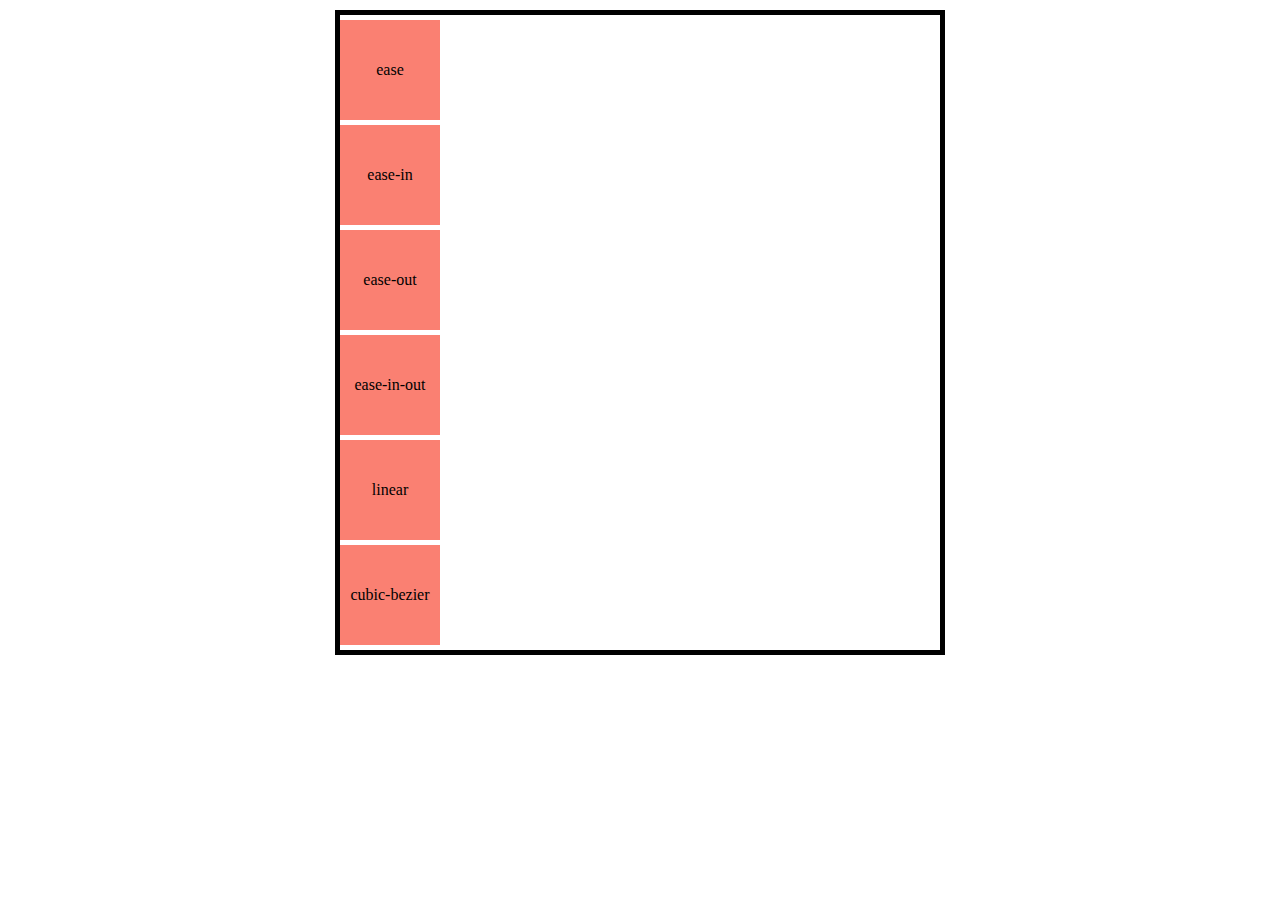
<file: css-animation.html>
<!DOCTYPE html>
<html lang="en">
<head>
    <meta charset="UTF-8">
    <meta name="viewport" content="width=device-width, initial-scale=1.0">
    <title>CSS3</title>

    <style>

        .container {
            width: 600px;
            margin: 10px auto;
            border: 5px solid black;
        }

        .kotak {
            width: 100px;
            height: 100px;
            line-height: 100px;
            margin: 5px 0;
            text-align: center;
            background-color: salmon
        }

        .kotak1 { transition: all 1s ease; }
        .kotak2 { transition: all 1s ease-in;}
        .kotak3 { transition: all 1s ease-out;}
        .kotak4 { transition: all 1s ease-in-out;}
        .kotak5 { transition: all 1s linear;}
        .kotak6 { transition: all 1s cubic-bezier(0,-0.6,1,1.59);}

        .container:hover .kotak {
            transform: rotate(180deg);
            margin-left: 500px;
            background-color: royalblue;
        }

    </style>


</head>
<body>

    <div class="container">
        <div class="kotak kotak1">ease</div>
        <div class="kotak kotak2">ease-in</div>
        <div class="kotak kotak3">ease-out</div>
        <div class="kotak kotak4">ease-in-out</div>
        <div class="kotak kotak5">linear</div>
        <div class="kotak kotak6">cubic-bezier</div>
    </div>

</body>
</html>
</file>
<file: companyprofile/css/style.css>
.slides h3,
.slides h5,
.clients h3 {
    text-shadow: 1px 1px 3px rgba(0, 0, 0, 0.5);
}

.parallax-container {
    height: 40%;
}

.parallax img {
    filter: grayscale(1);
    opacity: 0.5 !important;
}

.clients img {
    max-width: 150px;
    filter: drop-shadow(1px 1px 1px rgba(0, 0, 0, 0.5));
}

section, footer {
    padding: 20px 0;
}
</file>
<file: gallery/css/style.css>
/* Font */
@font-face {
    font-family: 'BebasNeue';
    src: url(../font/BebasNeue-Regular.woff) format('woff');
}

/* Style Utama*/
body {
    font: 18px/36px 'BebasNeue', 'Arial Narrow', arial, sans-serif ;
    background-color: #eee;
}

h1 {
    font-size: 80px;
    margin: 50px 0;
    text-align: center;
    text-shadow: 2px 1px 1px white;
}

.container {
    width: 700px;
    background-color: white;
    margin: auto;
    padding: 15px 15px 15px 23px;
    box-shadow: 0 0 3px 3px rgba(0, 0, 0, 0.2);
    border-radius: 5px;
}


.gallery li {
    width: 120px;
    height: 120px;
    /* overflow: hidden; */
    border: 5px solid #666;
    float: left;
    margin-right: 10px;
    position: relative;
}

.gallery li,
.gallery li a img ,
.gallery span {
    border-radius: 50%;
}

.gallery li span {
    display: block;
    width: 120px;
    height: 120px;
    background-color: rgba(200, 200, 200, .5);
    position: absolute;
    top: 0;
    text-align: center;
    line-height: 120px;
    color: #333;
    text-shadow: 1px 1px 1px #ddd;
    opacity: 0;
    transform: scale(0) rotate(0);
    transition: 0.3s;
}

.gallery li a:hover span {
    opacity: 1;
    transform: scale(1) rotate(360deg);
}

.clear {
    clear: both;
}



/* overlay */

.overlay {
    width: 0;
    height: 0;
    overflow: hidden;
    position: fixed;
    top: 0;
    left: 0;
    background-color: rgba(0, 0, 0, 0);
    z-index: 9999;
    transition: 0.3s;
    text-align: center;
    padding: 100px 0;
}

.overlay:target {
    width: auto;
    height: auto;
    bottom: 0;
    right: 0;
    background-color: rgba(0, 0, 0, 0.8);
}

.overlay img {
    max-height: 100%;
    box-shadow: 2px 2px 7px rgba(0, 0, 0, 0.5);

}

.overlay:target img {
    animation: zoomfade 0.3s ;
}

.overlay .close {
    position: absolute;
    top: 70px;
    left: 50%;
    margin-left: -20px;
    color: white;
    text-decoration: none;
    opacity: 0;

}

.overlay .close:hover {
    color: #ff0000;

}

.overlay:target .close {
    animation: slidedownfade .5s .5s forwards ;
    
}

/* navigasi */

.next {
    width: 24px;
    height: 24px;
    background-image: url(../img/next.png);
    position: absolute;
}


/* animasi */

@keyframes zoomfade {
    0% {
        transform: scale(0);
        opacity: 0;
    }
    100% {
        transform: scale(1);
        opacity: 1;
    }
}

@keyframes slidedownfade {
    0% {
        opacity: 0;
        margin-top: -20px;
    }
    100% {
        opacity: 1;
        margin-top: 0;
    }

}
</file>
<file: landingpage/css/style.css>
/* Navbar */
.navbar {
    position: relative;
    z-index: 1;
}

.navbar-brand {
    font-family: Viga;
    font-size: 32px;
}

/* Jumbotron */
.jumbotron {
    background-image: url(../img/jumbotron-bg.jpg);
    background-size: cover;
    background-position: 0 -200px;
    /* margin-top: -75px;
    height: 630px; */
    height: 530px;    
    text-align: center;
    position: relative;;
}

.jumbotron .container {
    position: relative;
    z-index: 1;
}

.jumbotron::after {
    content: '';
    display: block;
    width: 100%;
    height: 80%;
    background-image: linear-gradient(to top, rgba(0,0,0,1), rgba(0,0,0,0));
    position: absolute;
    bottom: 0;
}

.jumbotron .display-4 {
    color: white;
    margin-top: 150px;
    font-weight: 100px;
    text-shadow: 1px 1px 3px rgba(0, 0, 0, 0.5);
    font-size: 40px;
    margin-bottom: 30px;
}

.jumbotron .display-4 span {
    font-weight: 500;
}

/* info panel */
.info-panel {
    box-shadow: 0 3px 10px rgba(0, 0, 0, 0.3);
    border-radius: 12px;
    margin-top: -100px;
    background-color: white;
    padding: 30px 30px 15px;
}

.info-panel img {
    width: 60px;
    height: 60px;
    margin-right: 20px;
    margin-bottom: 20px;
}

.info-panel h4 {
    font-size: 16px;
    text-transform: uppercase;
    font-weight: bold;
    margin-top: 8px;
}

.info-panel p {
    font-size: 14px;
    color: #acacac;
    margin-top: -5px;
    font-weight: 200;
}

/* workingspace */
.workingspace {
    margin-top: 120px;
    text-align: center;
}

.workingspace h3 {
    font-size: 53px;
    font-weight: 200;
    text-transform: uppercase;
    margin-top: 30px;
}

.workingspace h3 span {
    font-weight: 500;
}

.workingspace p {
    font-size: 18px;
    color: #acacac;
    font-weight: 200;
    margin: 30px auto;
}

/* testimonial */
.testimonial  {
    margin-top: 100px;
}

.testimonial h5 {
    text-align: center;
    font-weight: 200;
    font-style: italic;
    font-size: 24px;
}

.testimonial figure img {
    width: 60px;
    margin: 30px 10px 10px;
    opacity: 0.5;
}

.testimonial figure img.utama{
    width: 90px;
    opacity: 1;
    margin-top: 15px;
}

.testimonial figure h5 {
    font-size: 16px;
    font-weight: bold;
    font-style: normal;
    color: #223277;
}

.testimonial figure p {
    font-size: 12px;
    color: #acacac;
    text-align: center;
    margin-top: -5px;
}

/* footer */
footer {
    margin-top: 100px;
    margin-bottom: 10px;
}

footer p {
    color: #acacac;
    font-size: 14px;
}
 



/* Utility */
.tombol {
    text-transform: uppercase;
    border-radius: 40px ;
}



/* Desktop Version */
@media (min-width: 992px) {
    .navbar-brand, .nav-link {
        color: white !important;
        text-shadow: 1px 1px 1px rgba(0, 0, 0, 0.5);
    }

    .nav-link {
        text-transform: uppercase;
        margin-right: 30px;
    }

    .nav-link:hover::after {
        content: '';
        display: block;
        border-bottom: 3px solid #107ECF ;
        width: 50%;
        margin: auto;
        padding-bottom: 5px;
        margin-bottom: -8px;
    }

    .jumbotron {
        margin-top: -75px;
        height: 630px;
    }

    .jumbotron .display-4 {
        font-size: 62px;
    }

    .workingspace {
        text-align: left;
    }

    .testimonial h5 {
        font-size: 32px;
    }
}
</file>
<file: portfolio/css/style.css>
html{
    /* scroll-behavior: smooth; */
    position: relative;
}

body {
    margin-top: 50px;
    margin-bottom: 120px;
}

.jumbotron img {
    width: 200px;
    border: 5px solid #f3f3f3;
}

.jumbotron {
    height: 400px;
    background-image: url("../img/header-bg.jpg");
    background-attachment: fixed;
    background-size: cover;
    background-position: 0px -100px;
    color:  #f3f3f3;
    box-shadow: 1px 1px 10px rgba(0, 0, 0, 0.5);
    overflow: hidden;
}

.jumbotron h1, .jumbotron p {
    text-shadow: 1px 1px 5px rgba(0, 0, 0, 0.5);
}

hr {
    width: 250px;
    border-top: 3px solid #9b9b9b;
}

section {
    min-height: 600px;
}

.pKiri, .pKanan {
    opacity: 0;
    transform: translate(-100px, 0);
    transition: 2s;
}

.pKanan {
    transform: translate(100px, 0);
}

.pKiri.pMuncul, .pKanan.pMuncul {
    opacity: 1;
    transform: translate(0, 0);
}

.portfolio {
    background-color: #eeeeee;
}

.portfolio .thumbnail {
    opacity: 0;
    transform: translate(0, -40px);
    transition: .9s;
}

.portfolio .thumbnail.muncul {
    opacity: 1;
    transform: translate(0, 0);
}

.contact   {
    min-height: 800px;
}

footer {
    position: absolute;
    width: 100%;
    height: 120px;
    bottom: 0;
    background-color: #333333;
    padding-top: 30px;
}

footer p {
    color: #aaaaaa;
    font-size: 0.9em;
}

footer p i {
    color: salmon;
}
</file>
<file: portfolio2/css/style.css>
section {
    min-height: 500px;
}
</file>
